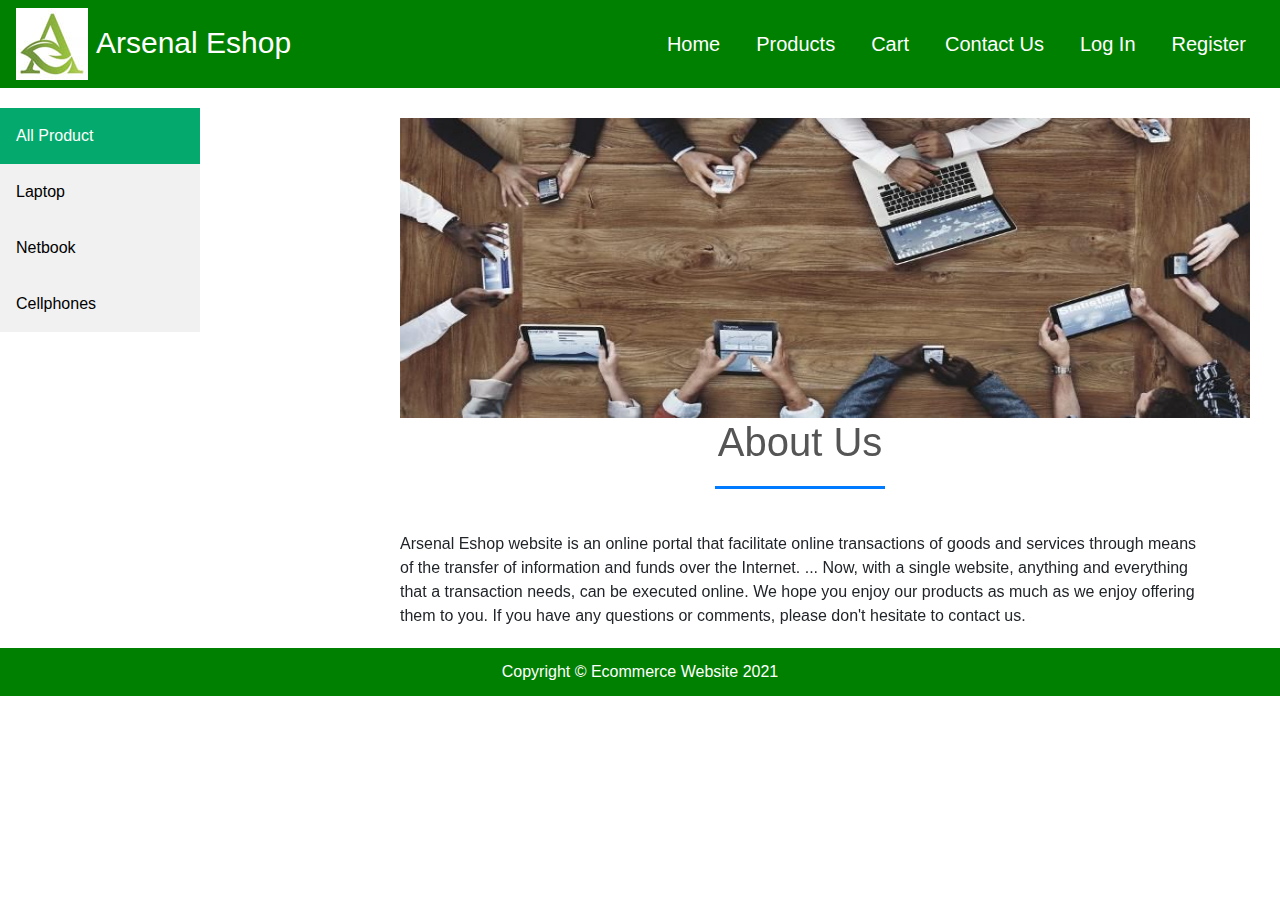
<file: index.html>
<!DOCTYPE html>
<html>
<head>
<title>Arsenal</title>
<meta charset="utf-8" />
<meta name="viewpoint" content="width=device-width,initial-scal=1.0">
<meta http-equip="X-UA-compatible" content="ie=edge">
<link rel="stylesheet" href="style.css" media="screen" type="text/css" />
<link rel="stylesheet" href="https://stackpath.bootstrapcdn.com/bootstrap/4.4.1/css/bootstrap.min.css">
<link rel="stylesheet" href="https://stackpath.bootstrapcdn.com/font-awesome/4.7.0/css/font-awesome.min.css">
<script type="text/javascript" src="http://ajax.googleapis.com/ajax/libs/jquery/2.0.3/jquery.min.js"></script>
<script type="text/javascript" src="jquery.store.js"></script>
<script src="https://stackpath.bootstrapcdn.com/bootstrap/4.4.1/js/bootstrap.min.js"></script>
</head>

<body>

<section id="nav-bar">
		<nav class="navbar navbar-expand-lg navbar-light" style="background-color: green;">
  		
  		<button class="navbar-toggler" type="button" data-toggle="collapse" data-target="#navbarNav" aria-controls="navbarNav" aria-expanded="false" aria-label="Toggle navigation">
    			<span class="navbar-toggler-icon"></span>
  		</button>
  		<div class="Store" >
             <div class="logo" ><img src="images/logo.jpg"></div>
  		<a style="color:white; font-size: 30px;" href="index.html">Arsenal Eshop</a>
           
		</div> 
  		<div class="collapse navbar-collapse" id="navbarNav">
  		
    		    		<ul class="navbar-nav ml-auto">
    		 <li class="nav-item">
        		<a style="color:white;" class="nav-link" href="index.html">Home</a>
      		</li>
    		 <li class="nav-item">
        		<a style="color:white;" class="nav-link" href="product.html">Products</a>
      		</li>
      		<li class="nav-item">
        		<a style="color:white;" class="nav-link" href="cart.html">Cart</a>
			
      		</li>
      		      		<li class="nav-item">
        		<a style="color:white;" class="nav-link" href="contact.html">Contact Us</a>
      		</li>
      		
        		
      		
      		<li class="nav-item">
        		<a style="color:white;" class="nav-link" href="Login.html">Log In</a>
      		</li>
               <li class="nav-item">
        		<a style="color:white;" class="nav-link" href="Register.html">Register</a>
      		</li>  		
      		
    		</ul>
  		</div>
		</nav>
    <div class="inner">
        <img src="images/Aboutus.jfif">
    </div>
    <div class="about">
        <h1>About Us</h1>
        <div class="about-content">
      Arsenal Eshop website is an online portal that facilitate online transactions of goods and services through means of the transfer of information and funds over the Internet. ... Now, with a single website, anything and everything that a transaction needs, can be executed online.

We hope you enjoy our products as much as we enjoy offering them to you. If you have any questions or comments, please don't hesitate to contact us.


        </div>
    </div>
    
<div class="sidebar">
  <a class="active" href="product.html">All Product</a>
  <a href="productlaptop.html">Laptop</a>
  <a href="productnetbook.html">Netbook</a>
  <a href="productphone.html">Cellphones</a>
</div> 
    
    
</section>
    
  
  <footer id="site-info">
    Copyright &copy; Ecommerce Website 2021
  </footer>



	


</body>
</html>
</file>
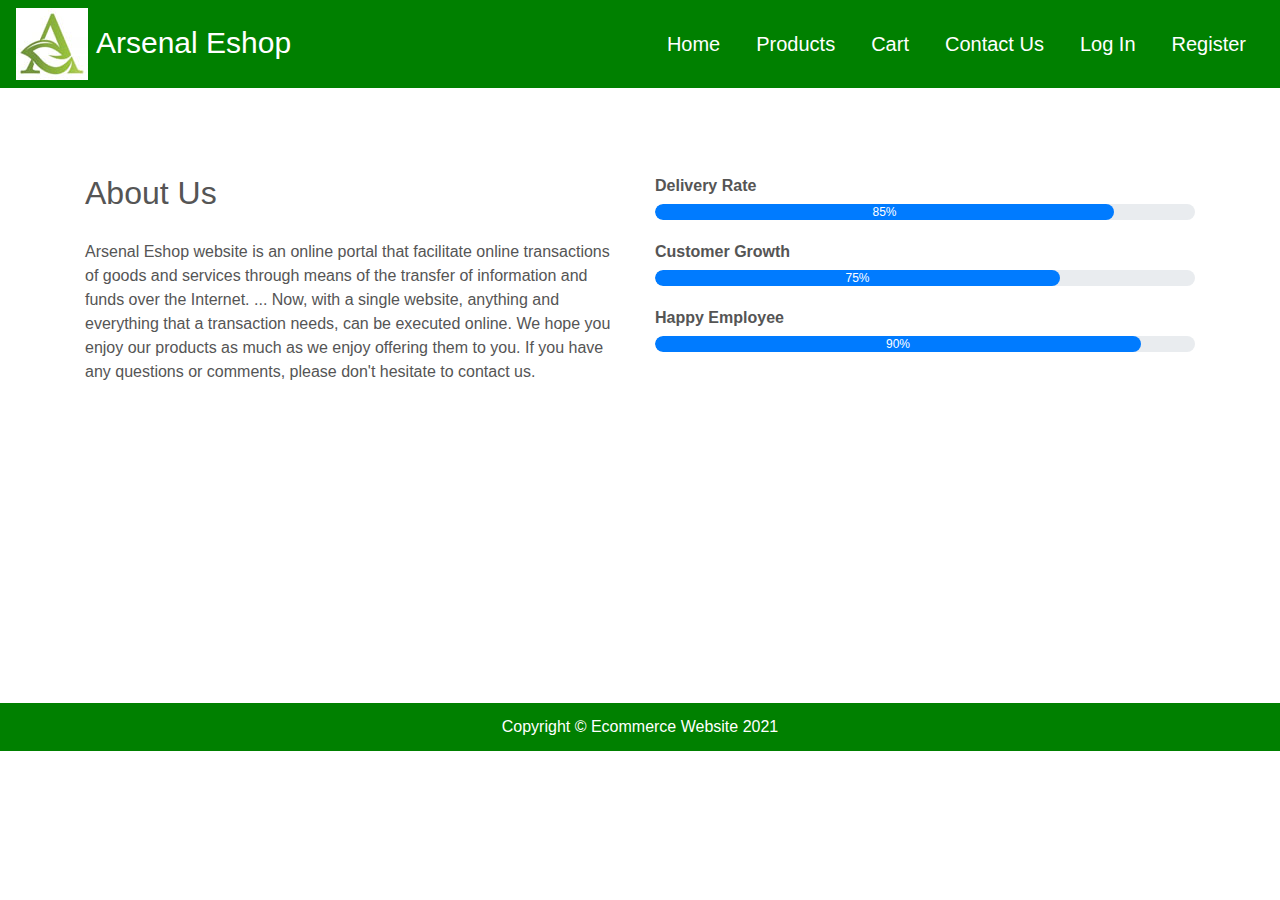
<file: aboutus.html>
<!DOCTYPE html>
<html>
<head>
<title>About Us</title>
<meta charset="utf-8" />
<meta name="viewpoint" content="width=device-width,initial-scal=1.0">
<meta http-equip="X-UA-compatible" content="ie=edge">
<link rel="stylesheet" href="style.css" media="screen" type="text/css" />
<link rel="stylesheet" href="https://stackpath.bootstrapcdn.com/bootstrap/4.4.1/css/bootstrap.min.css">
<link rel="stylesheet" href="https://stackpath.bootstrapcdn.com/font-awesome/4.7.0/css/font-awesome.min.css">
<script type="text/javascript" src="http://ajax.googleapis.com/ajax/libs/jquery/2.0.3/jquery.min.js"></script>
<script type="text/javascript" src="jquery.store.js"></script>
<script src="https://stackpath.bootstrapcdn.com/bootstrap/4.4.1/js/bootstrap.min.js"></script>
</head>

<section id="nav-bar">
		<nav class="navbar navbar-expand-lg navbar-light" style="background-color: green;">
  		
  		<button class="navbar-toggler" type="button" data-toggle="collapse" data-target="#navbarNav" aria-controls="navbarNav" aria-expanded="false" aria-label="Toggle navigation">
    			<span class="navbar-toggler-icon"></span>
  		</button>
  		<div class="Store" >
             <div class="logo" ><img src="images/logo.jpg"></div>
  		<a style="color:white; font-size: 30px;" href="index.html">Arsenal Eshop</a>
           
		</div>
  		<div class="collapse navbar-collapse" id="navbarNav">
  		
    		    		<ul class="navbar-nav ml-auto">
    		 <li class="nav-item">
        		<a style="color:white;" class="nav-link" href="index.html">Home</a>
      		</li>
    		 <li class="nav-item">
        		<a style="color:white;" class="nav-link" href="product.html">Products</a>
      		</li>
      		<li class="nav-item">
        		<a style="color:white;" class="nav-link" href="cart.html">Cart</a>
			
      		</li>
      		      		<li class="nav-item">
        		<a style="color:white;" class="nav-link" href="contact.html">Contact Us</a>
      		</li>
      		
      		

      		<li class="nav-item">
        		<a style="color:white;" class="nav-link" href="Login.html">Log In</a>
      		</li>
      		
           <li class="nav-item">
        		<a style="color:white;" class="nav-link" href="Register.html">Register</a>
      		</li>
      		
      		
    		</ul>
  		</div>
		</nav>
</section>

<section id="about">
  <div class="container">
    <div class="row">
      <div class="col-md-6">
      <h2>About Us</h2>
        <div class="about-content">
      Arsenal Eshop website is an online portal that facilitate online transactions of goods and services through means of the transfer of information and funds over the Internet. ... Now, with a single website, anything and everything that a transaction needs, can be executed online.

We hope you enjoy our products as much as we enjoy offering them to you. If you have any questions or comments, please don't hesitate to contact us.


        </div>
      
      </div>
      <div class="col-md-6 skills-bar">
      <p>Delivery Rate</p>
      <div class="progress">
      <div class="progress-bar" style="width:85%;">85%</div>
      </div>
      
      <p>Customer Growth</p>
      <div class="progress">
      <div class="progress-bar" style="width:75%;">75%</div>
      </div>
      
      <p>Happy Employee</p>
      <div class="progress">
      <div class="progress-bar" style="width:90%;">90%</div>
      </div>
      
      </div>
    </div>
    
  </div>  
    
    </section>
      <footer id="site-info12">
    Copyright &copy; Ecommerce Website 2021
  </footer>
</file>
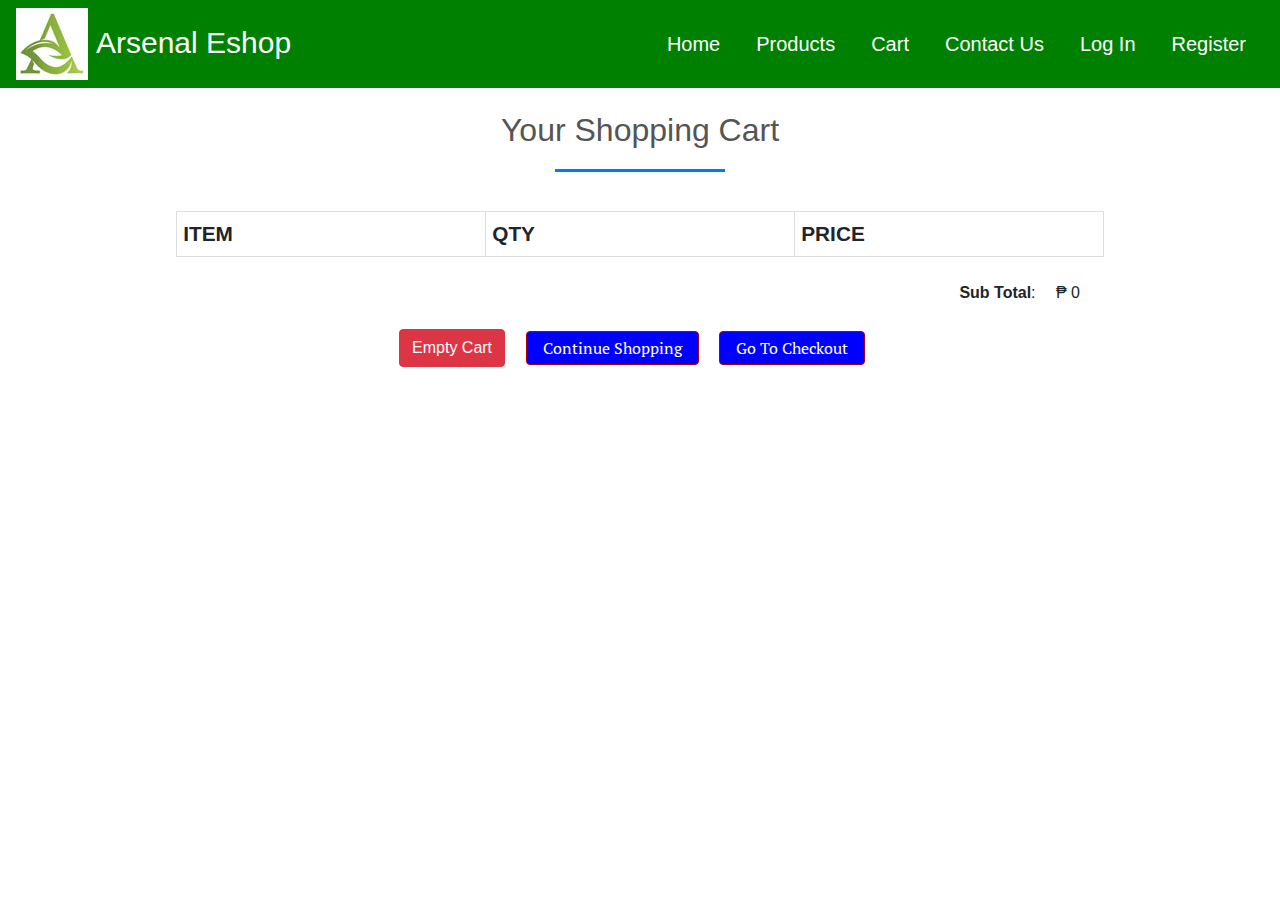
<file: cart.html>
<!DOCTYPE html>
<html>
<head>
<title>Cart</title>
<meta charset="utf-8" />
<meta name="viewpoint" content="width=device-width,initial-scal=1.0">
<meta http-equip="X-UA-compatible" content="ie=edge">
<link rel="stylesheet" href="style.css" media="screen" type="text/css" />
<link rel="stylesheet" href="https://stackpath.bootstrapcdn.com/bootstrap/4.4.1/css/bootstrap.min.css">
<link rel="stylesheet" href="https://stackpath.bootstrapcdn.com/font-awesome/4.7.0/css/font-awesome.min.css">
<script type="text/javascript" src="http://ajax.googleapis.com/ajax/libs/jquery/2.0.3/jquery.min.js"></script>
<script type="text/javascript" src="jquery.store.js"></script>
<script src="https://stackpath.bootstrapcdn.com/bootstrap/4.4.1/js/bootstrap.min.js"></script>
</head>

<section id="nav-bar">
		<nav class="navbar navbar-expand-lg navbar-light" style="background-color: green;">
  		
  		<button class="navbar-toggler" type="button" data-toggle="collapse" data-target="#navbarNav" aria-controls="navbarNav" aria-expanded="false" aria-label="Toggle navigation">
    			<span class="navbar-toggler-icon"></span>
  		</button>
  		<div class="Store" >
             <div class="logo" ><img src="images/logo.jpg"></div>
  		<a style="color:white; font-size: 30px;" href="index.html">Arsenal Eshop</a>
           
		</div> 
  		<div class="collapse navbar-collapse" id="navbarNav">
  		
    		<ul class="navbar-nav ml-auto">
    		 <li class="nav-item">
        		<a style="color:white;" class="nav-link" href="index.html">Home</a>
      		</li>
    		 <li class="nav-item">
        		<a style="color:white;" class="nav-link" href="product.html">Products</a>
      		</li>
      		<li class="nav-item">
        		<a style="color:white;" class="nav-link" href="cart.html">Cart</a>
			
      		</li>
      		      		<li class="nav-item">
        		<a style="color:white;" class="nav-link" href="contact.html">Contact Us</a>
      		</li>
      		

      		<li class="nav-item">
        		<a style="color:white;" class="nav-link" href="Login.html">Log In</a>
      		</li>
      		
           <li class="nav-item">
        		<a style="color:white;" class="nav-link" href="Register.html">Register</a>
      		</li>
      		
    		</ul>
  		</div>
		</nav>
</section>
<body>

<div id="site">
	
	<div id="content">
		<h1>Your Shopping Cart</h1>
		<form id="shopping-cart" action="cart.html" method="post">
			<table class="shopping-cart">
			  <thead>
				<tr>
					<th scope="col">Item</th>
					<th scope="col">Qty</th>
					<th scope="col" colspan="2">Price</th>
				</tr>
			  </thead>
			  <tbody>
			  
			  </tbody>
			</table>
			<p id="sub-total">
				<strong>Sub Total</strong>: <span id="stotal"></span>
			</p>
			<ul id="shopping-cart-actions">

				<li>
					<input type="submit" name="delete" id="empty-cart" class="btn btn-danger" value="Empty Cart" />
				</li>
				<li>
					<a href="product.html" class="btn btn-success">Continue Shopping</a>
				</li>
				<li>
					<a href="checkout.html" class="btn btn-success">Go To Checkout</a>
				</li>
			</ul>
		</form>
	</div>
	
	

</div>


</body>
</html>
</file>
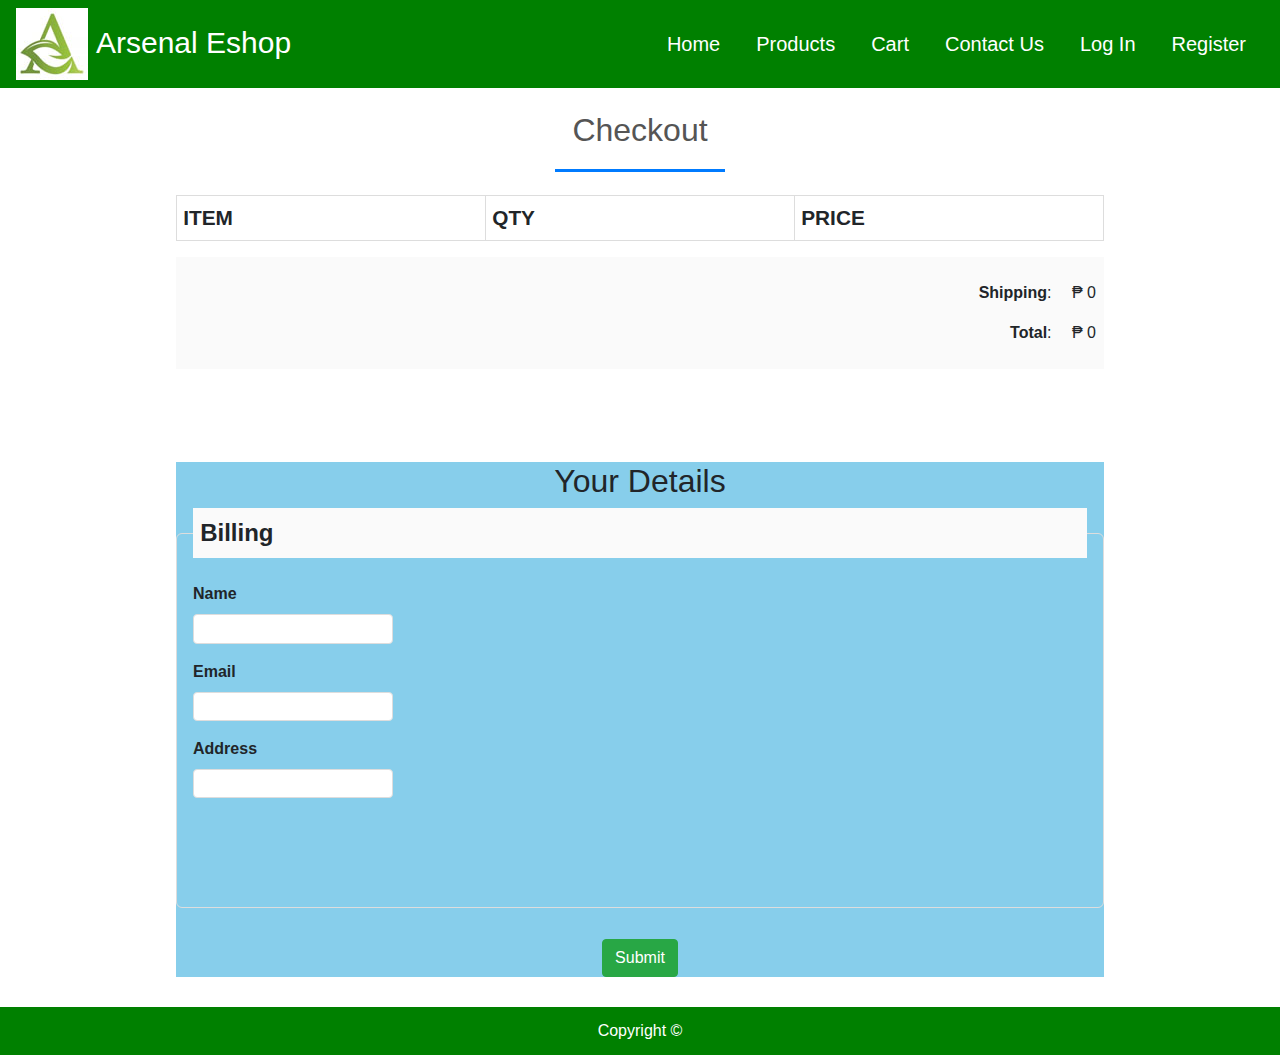
<file: checkout.html>
<!DOCTYPE html>
<html>
<head>
<title>Checkout</title>
<meta charset="utf-8" />
<meta name="viewpoint" content="width=device-width,initial-scal=1.0">
<meta http-equip="X-UA-compatible" content="ie=edge">
<link rel="stylesheet" href="style.css" media="screen" type="text/css" />
<link rel="stylesheet" href="https://stackpath.bootstrapcdn.com/bootstrap/4.4.1/css/bootstrap.min.css">
<link rel="stylesheet" href="https://stackpath.bootstrapcdn.com/font-awesome/4.7.0/css/font-awesome.min.css">
<script type="text/javascript" src="http://ajax.googleapis.com/ajax/libs/jquery/2.0.3/jquery.min.js"></script>
<script type="text/javascript" src="jquery.store.js"></script>
<script src="https://stackpath.bootstrapcdn.com/bootstrap/4.4.1/js/bootstrap.min.js"></script>
</head>

<section id="nav-bar">
		<nav class="navbar navbar-expand-lg navbar-light" style="background-color: green;">
  		
  		<button class="navbar-toggler" type="button" data-toggle="collapse" data-target="#navbarNav" aria-controls="navbarNav" aria-expanded="false" aria-label="Toggle navigation">
    			<span class="navbar-toggler-icon"></span>
  		</button>
  		<div class="Store" >
             <div class="logo" ><img src="images/logo.jpg"></div>
  		<a style="color:white; font-size: 30px;" href="index.html">Arsenal Eshop</a>
           
		</div>
  		<div class="collapse navbar-collapse" id="navbarNav">
  		
    		    		<ul class="navbar-nav ml-auto">
    		 <li class="nav-item">
        		<a style="color:white;" class="nav-link" href="index.html">Home</a>
      		</li>
    		 <li class="nav-item">
        		<a style="color:white;" class="nav-link" href="product.html">Products</a>
      		</li>
      		<li class="nav-item">
        		<a style="color:white;" class="nav-link" href="cart.html">Cart</a>
			
      		</li>
      		      		<li class="nav-item">
        		<a style="color:white;" class="nav-link" href="contact.html">Contact Us</a>
      		</li>
      		
      		

      		<li class="nav-item">
        		<a style="color:white;" class="nav-link" href="Login.html">Log In</a>
      		</li>
      		
           <li class="nav-item">
        		<a style="color:white;" class="nav-link" href="Register.html">Register</a>
      		</li>

      		
    		</ul>
  		</div>
		</nav>
</section>
<body id="checkout-page">

<div id="site">
	
	<div id="content">
		<h1>Checkout</h1>
			<table id="checkout-cart" class="shopping-cart">
			  <thead>
				<tr>
					<th scope="col">Item</th>
					<th scope="col">Qty</th>
					<th scope="col">Price</th>
				</tr>
			  </thead>
			  <tbody>
			  
			  </tbody>
			</table>
		 <div id="pricing">
			
			<p id="shipping">
				<strong>Shipping</strong>: <span id="sshipping"></span>
			</p>
			
			<p id="sub-total">
				<strong>Total</strong>: <span id="stotal"></span>
			</p>
		 </div>
		 
		 <form action="order.html" method="post" id="checkout-order-form" style="background-color: skyblue">
		 	<h2>Your Details</h2>
		 	
		 	<fieldset id="fieldset-billing">
		 		<legend>Billing</legend>
		 		<div>
		 			<label for="name">Name</label>
		 			<input type="text" name="name" id="name" data-type="string" data-message="This field cannot be empty" />
		 		</div>
		 		<div>
		 			<label for="email">Email</label>
		 			<input type="text" name="address" id="email" data-type="expression" data-message="Not a valid email address" />
		 		</div>

                <div>
		 			<label for="address">Address</label>
		 			<input type="text" name="name" id="name" data-type="string" data-message="This field cannot be empty" />
		 		</div>


		 	</fieldset>
		 	
		 	<center><p><input type="submit" id="submit-order" value="Submit" class="btn btn-success" /></p></center>
		 
		 </form>
	</div>
	
	

</div>

<footer id="site-info33">
		Copyright &copy;
	</footer>

</body>
</html>
</file>
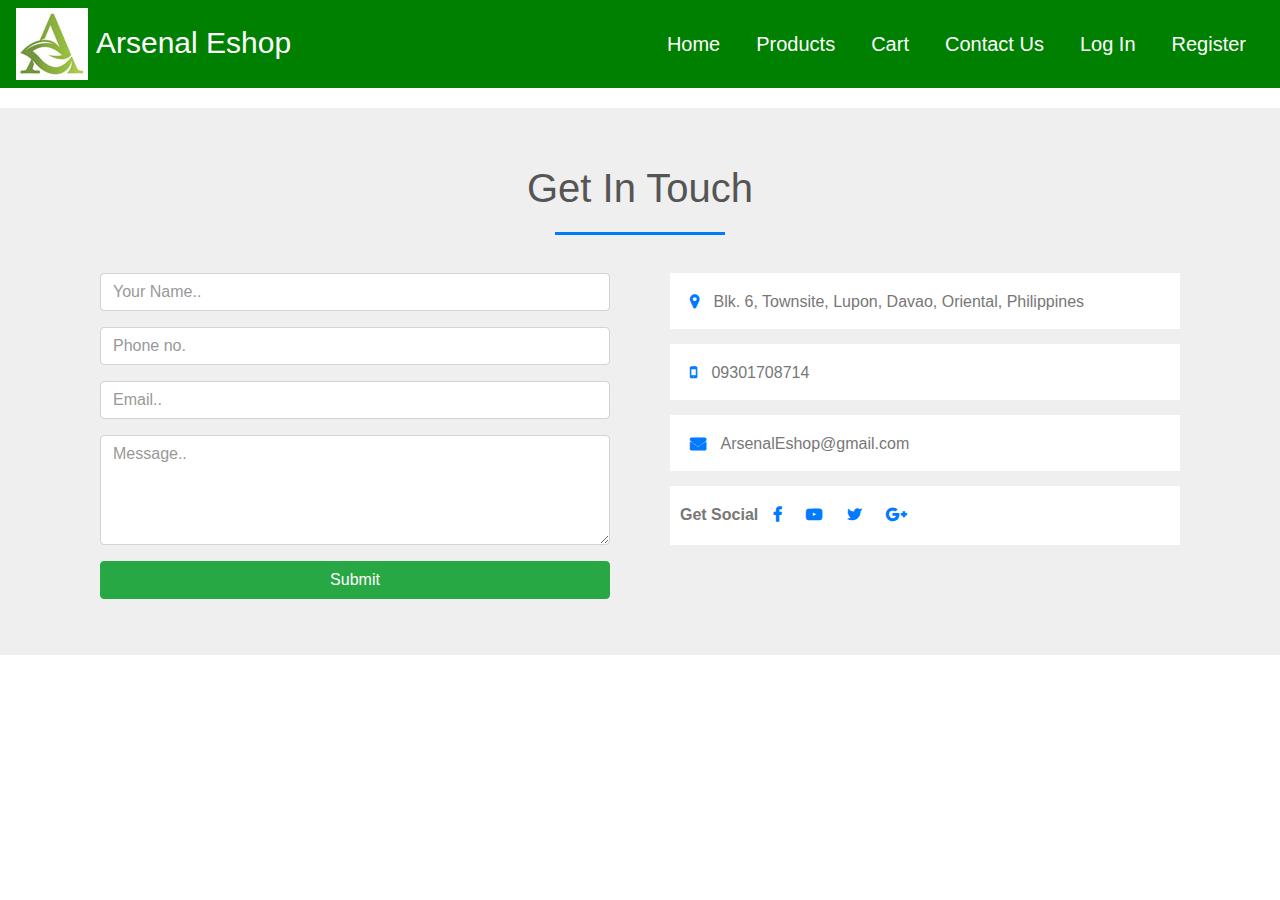
<file: contact.html>
<!DOCTYPE html>
<html>
<head>
<title>Contact </title>
<meta charset="utf-8" />
<meta name="viewpoint" content="width=device-width,initial-scal=1.0">
<meta http-equip="X-UA-compatible" content="ie=edge">
<link rel="stylesheet" href="style.css" media="screen" type="text/css" />
<link rel="stylesheet" href="https://stackpath.bootstrapcdn.com/bootstrap/4.4.1/css/bootstrap.min.css">
<link rel="stylesheet" href="https://stackpath.bootstrapcdn.com/font-awesome/4.7.0/css/font-awesome.min.css">
<script type="text/javascript" src="http://ajax.googleapis.com/ajax/libs/jquery/2.0.3/jquery.min.js"></script>
<script type="text/javascript" src="jquery.store.js"></script>
<script src="https://stackpath.bootstrapcdn.com/bootstrap/4.4.1/js/bootstrap.min.js"></script>
</head>

<section id="nav-bar">
		<nav class="navbar navbar-expand-lg navbar-light" style="background-color: green;">
  		
  		<button class="navbar-toggler" type="button" data-toggle="collapse" data-target="#navbarNav" aria-controls="navbarNav" aria-expanded="false" aria-label="Toggle navigation">
    			<span class="navbar-toggler-icon"></span>
  		</button>
  		<div class="Store" >
             <div class="logo" ><img src="images/logo.jpg"></div>
  		<a style="color:white; font-size: 30px;" href="index.html">Arsenal Eshop</a>
           
		</div>
  		<div class="collapse navbar-collapse" id="navbarNav">
  		
    		    		<ul class="navbar-nav ml-auto">
    		 <li class="nav-item">
        		<a style="color:white;" class="nav-link" href="index.html">Home</a>
      		</li>
    		 <li class="nav-item">
        		<a style="color:white;" class="nav-link" href="product.html">Products</a>
      		</li>
      		<li class="nav-item">
        		<a style="color:white;" class="nav-link" href="cart.html">Cart</a>
			
      		</li>
      		      		<li class="nav-item">
        		<a style="color:white;" class="nav-link" href="contact.html">Contact Us</a>
      		</li>
      		
      		

      		<li class="nav-item">
        		<a style="color:white;" class="nav-link" href="Login.html">Log In</a>
      		</li>
      		
           <li class="nav-item">
        		<a style="color:white;" class="nav-link" href="Register.html">Register</a>
      		</li>
      		

      		
    		</ul>
  		</div>
		</nav>
</section>

<section id="contact">  
  
  <div class="container">
    <h1>Get In Touch</h1>
    <div class="row">
      <div class="col-md-6">
        <form class="contact-form">
        <div class="form-group">
        <input type="name" class="form-control" placeholder="Your Name..">
        </div>
        <div class="form-group">
        <input type="phone" class="form-control" placeholder="Phone no.">
        </div>
        <div class="form-group">
        <input type="email" class="form-control" placeholder="Email..">
        </div>
        <div class="form-group">
        <textarea class="form-control" rows="4" placeholder="Message.."></textarea>
        </div>
      
        <button type="submit" class="btn btn-success pull-right">Submit</button>
        </form>
      </div>
      <div class="col-md-6 contact-info">
        <div class="follow"><b><i class="fa fa-map-marker"></i>  </b>Blk. 6, Townsite, Lupon, Davao, Oriental, Philippines</div>
        <div class="follow"><b><i class="fa fa-mobile"></i>  </b>09301708714</div>
        <div class="follow"><b><i class="fa fa-envelope"></i>  </b>ArsenalEshop@gmail.com</div>
        
        
        <div class="follow"><label><b>Get Social </b></label>
        <a href="https://www.facebook.com/"><i class="fa fa-facebook"></i></a>
        <a href="https://www.youtube.com/"><i class="fa fa-youtube-play"></i></a>
        <a href="https://twitter.com/login"><i class="fa fa-twitter"></i></a>
        <a href="https://myaccount.google.com/"><i class="fa fa-google-plus"></i></a>
        
        </div>
      </div>
      
    </div>

  </div>

</section>
      <footer id="site-info">
    Copyright &copy; Ecommerce Website 2021
  </footer>
</file>
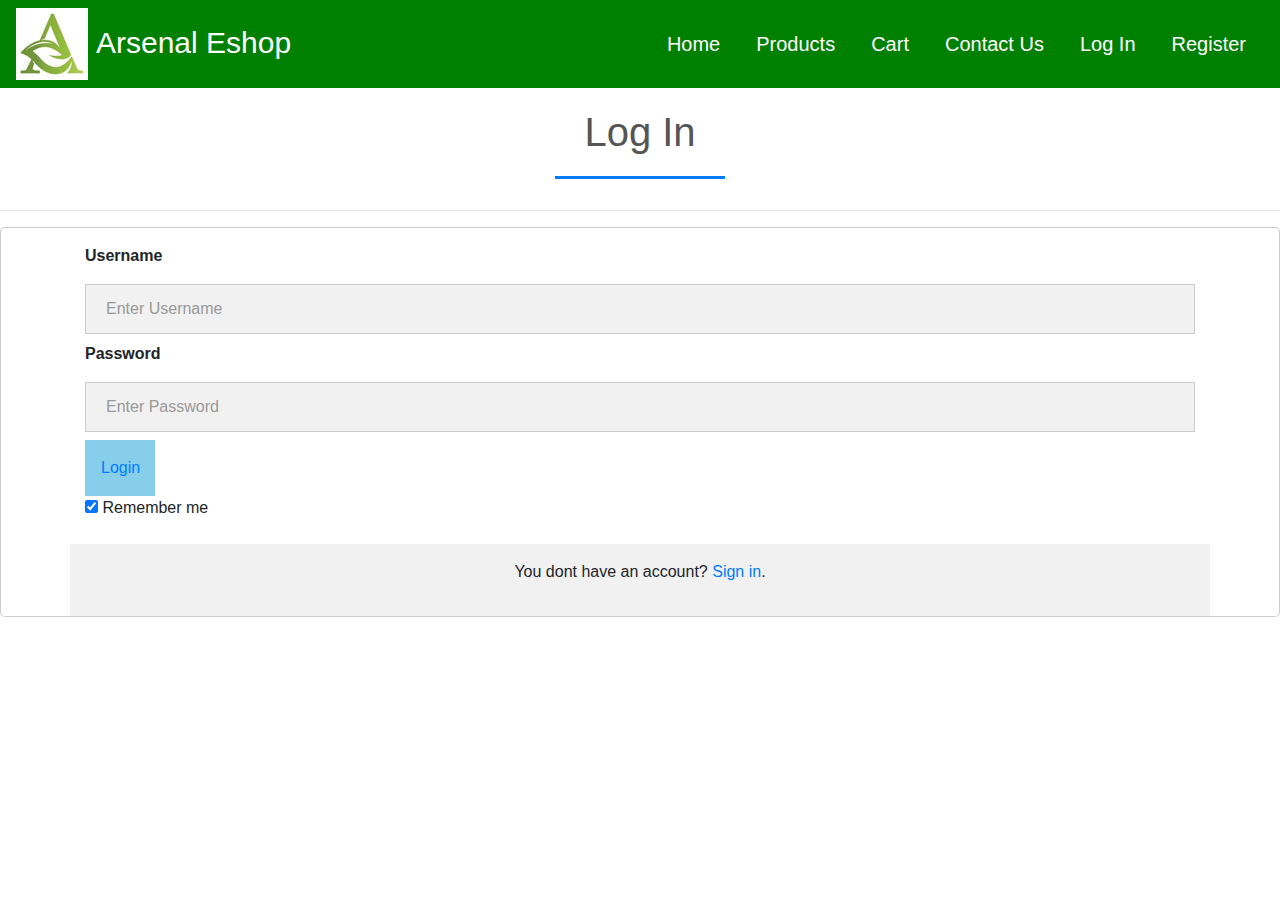
<file: Login.html>
<!DOCTYPE html>
<html>
<head>
<title>Services</title>
<meta charset="utf-8" />
<meta name="viewpoint" content="width=device-width,initial-scal=1.0">
<meta http-equip="X-UA-compatible" content="ie=edge">
<link rel="stylesheet" href="style.css" media="screen" type="text/css" />
<link rel="stylesheet" href="https://stackpath.bootstrapcdn.com/bootstrap/4.4.1/css/bootstrap.min.css">
<link rel="stylesheet" href="https://stackpath.bootstrapcdn.com/font-awesome/4.7.0/css/font-awesome.min.css">
<script type="text/javascript" src="http://ajax.googleapis.com/ajax/libs/jquery/2.0.3/jquery.min.js"></script>
<script type="text/javascript" src="jquery.store.js"></script>
<script src="https://stackpath.bootstrapcdn.com/bootstrap/4.4.1/js/bootstrap.min.js"></script>
</head>

<section id="nav-bar">
		<nav class="navbar navbar-expand-lg navbar-light" style="background-color: green;">
  		
  		<button class="navbar-toggler" type="button" data-toggle="collapse" data-target="#navbarNav" aria-controls="navbarNav" aria-expanded="false" aria-label="Toggle navigation">
    			<span class="navbar-toggler-icon"></span>
  		</button>
  		<div class="Store" >
             <div class="logo" ><img src="images/logo.jpg"></div>
  		<a style="color:white; font-size: 30px;" href="index.html">Arsenal Eshop</a>
           
		</div>
  		<div class="collapse navbar-collapse" id="navbarNav">
  		
    		    		<ul class="navbar-nav ml-auto">
    		 <li class="nav-item">
        		<a style="color:white;" class="nav-link" href="index.html">Home</a>
      		</li>
    		 <li class="nav-item">
        		<a style="color:white;" class="nav-link" href="product.html">Products</a>
      		</li>
      		<li class="nav-item">
        		<a style="color:white;" class="nav-link" href="cart.html">Cart</a>
			
      		</li>
      		      		<li class="nav-item">
        		<a style="color:white;" class="nav-link" href="contact.html">Contact Us</a>
      		</li>
      		

      		<li class="nav-item">
        		<a style="color:white;" class="nav-link" href="Login.html">Log In</a>
      		</li>
      		
           <li class="nav-item">
        		<a style="color:white;" class="nav-link" href="Register.html">Register</a>
      		</li>
      		
      		
    		</ul>
  		</div>
		</nav>
    
</section>
<h1>Log In</h1>
    <hr>
  <!-- Modal Content -->
  <form class="modal-content animate" action="/action_page.php">
    <div class="container">
      <label for="uname"><b>Username</b></label>
      <input type="text" placeholder="Enter Username" name="uname" required>

      <label for="psw"><b>Password</b></label>
      <input type="password" placeholder="Enter Password" name="psw" required>
<div class="container1" style="background-color: skyblue">
        <a href="index.html" type="submit" class="loginbtn">Login</a>
    </div>
      <label>
        <input type="checkbox" checked="checked" name="remember"> Remember me
      </label>
    </div>

 <div class="container signin">
    <p>You dont have an account? <a href="Register.html">Sign in</a>.</p>
      
  </div>
  </form>

          <footer id="site-info">
    Copyright &copy; Ecommerce Website 2021
  </footer>
</file>
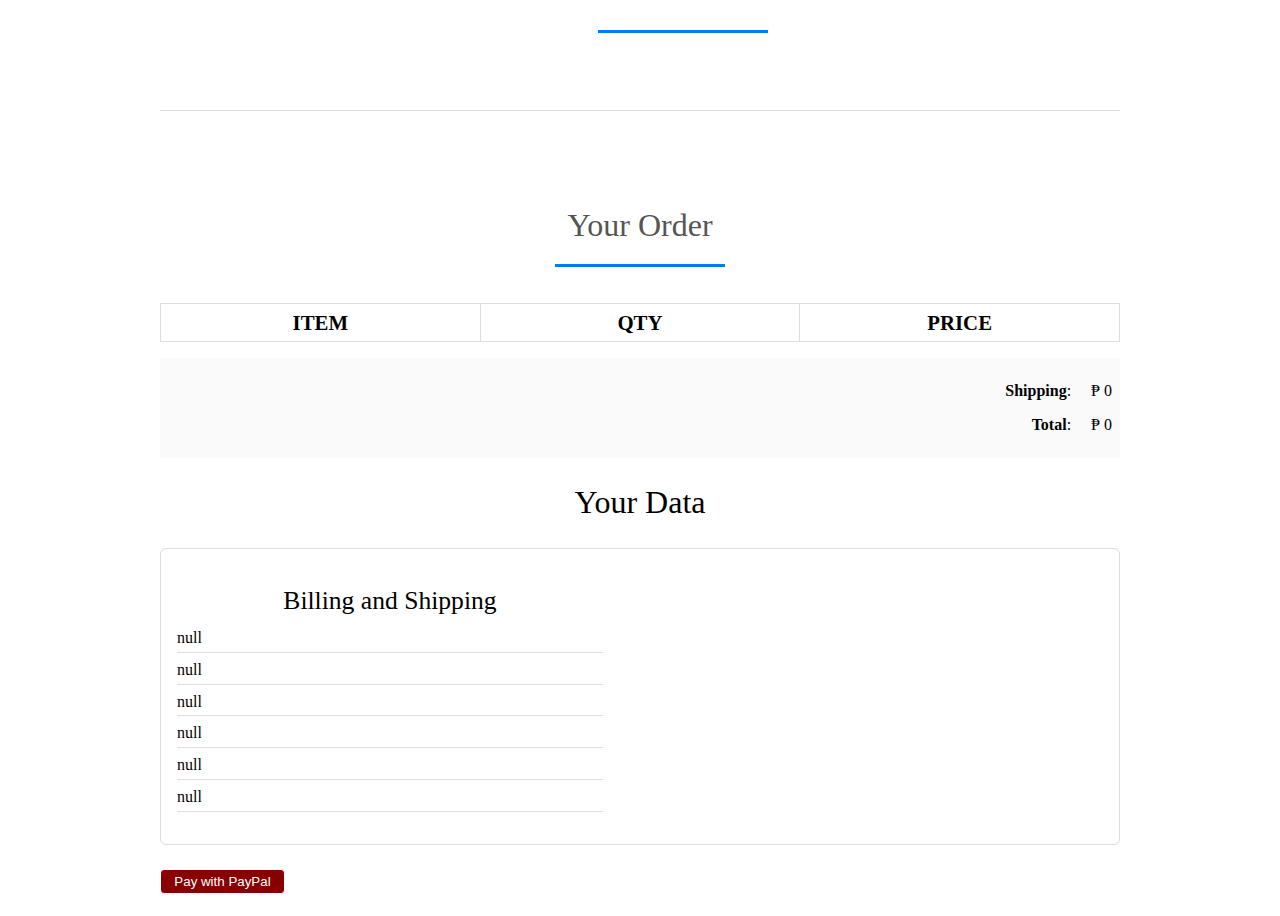
<file: order.html>
<!DOCTYPE html>
<html>
<head>
<title>Your Order</title>
<meta charset="utf-8" />
<link rel="stylesheet" href="style.css" media="screen" type="text/css" />
<script type="text/javascript" src="http://ajax.googleapis.com/ajax/libs/jquery/2.0.3/jquery.min.js"></script>
<script type="text/javascript" src="jquery.store.js"></script>
</head>

<body id="checkout-page">

<div id="site">
	<header id="masthead">
		<h1></h1>
	</header>
	<div id="content">
		<h1>Your Order</h1>
			<table id="checkout-cart" class="shopping-cart">
			  <thead>
				<tr>
					<th scope="col">Item</th>
					<th scope="col">Qty</th>
					<th scope="col">Price</th>
				</tr>
			  </thead>
			  <tbody>
			  
			  </tbody>
			</table>
		 <div id="pricing">
			
			<p id="shipping">
				<strong>Shipping</strong>: <span id="sshipping"></span>
			</p>
			
			<p id="sub-total">
				<strong>Total</strong>: <span id="stotal"></span>
			</p>
		 </div>
		 
		 <div id="user-details">
		 	<h2>Your Data</h2>
		 	<div id="user-details-content"></div>
		 </div>
		 
		 
		 
		 
<form id="paypal-form" action="" method="post">
	<input type="hidden" name="cmd" value="_cart" />
	<input type="hidden" name="upload" value="1" />
	<input type="hidden" name="business" value="" />
        
	<input type="hidden" name="currency_code" value="" />
	<input type="submit" id="paypal-btn" class="btn" value="Pay with PayPal" />
</form>
		 
		 
	</div>
	
	

</div>

      <footer id="site-info">
    Copyright &copy; Ecommerce Website 2021
  </footer>

</body>
</html>
</file>
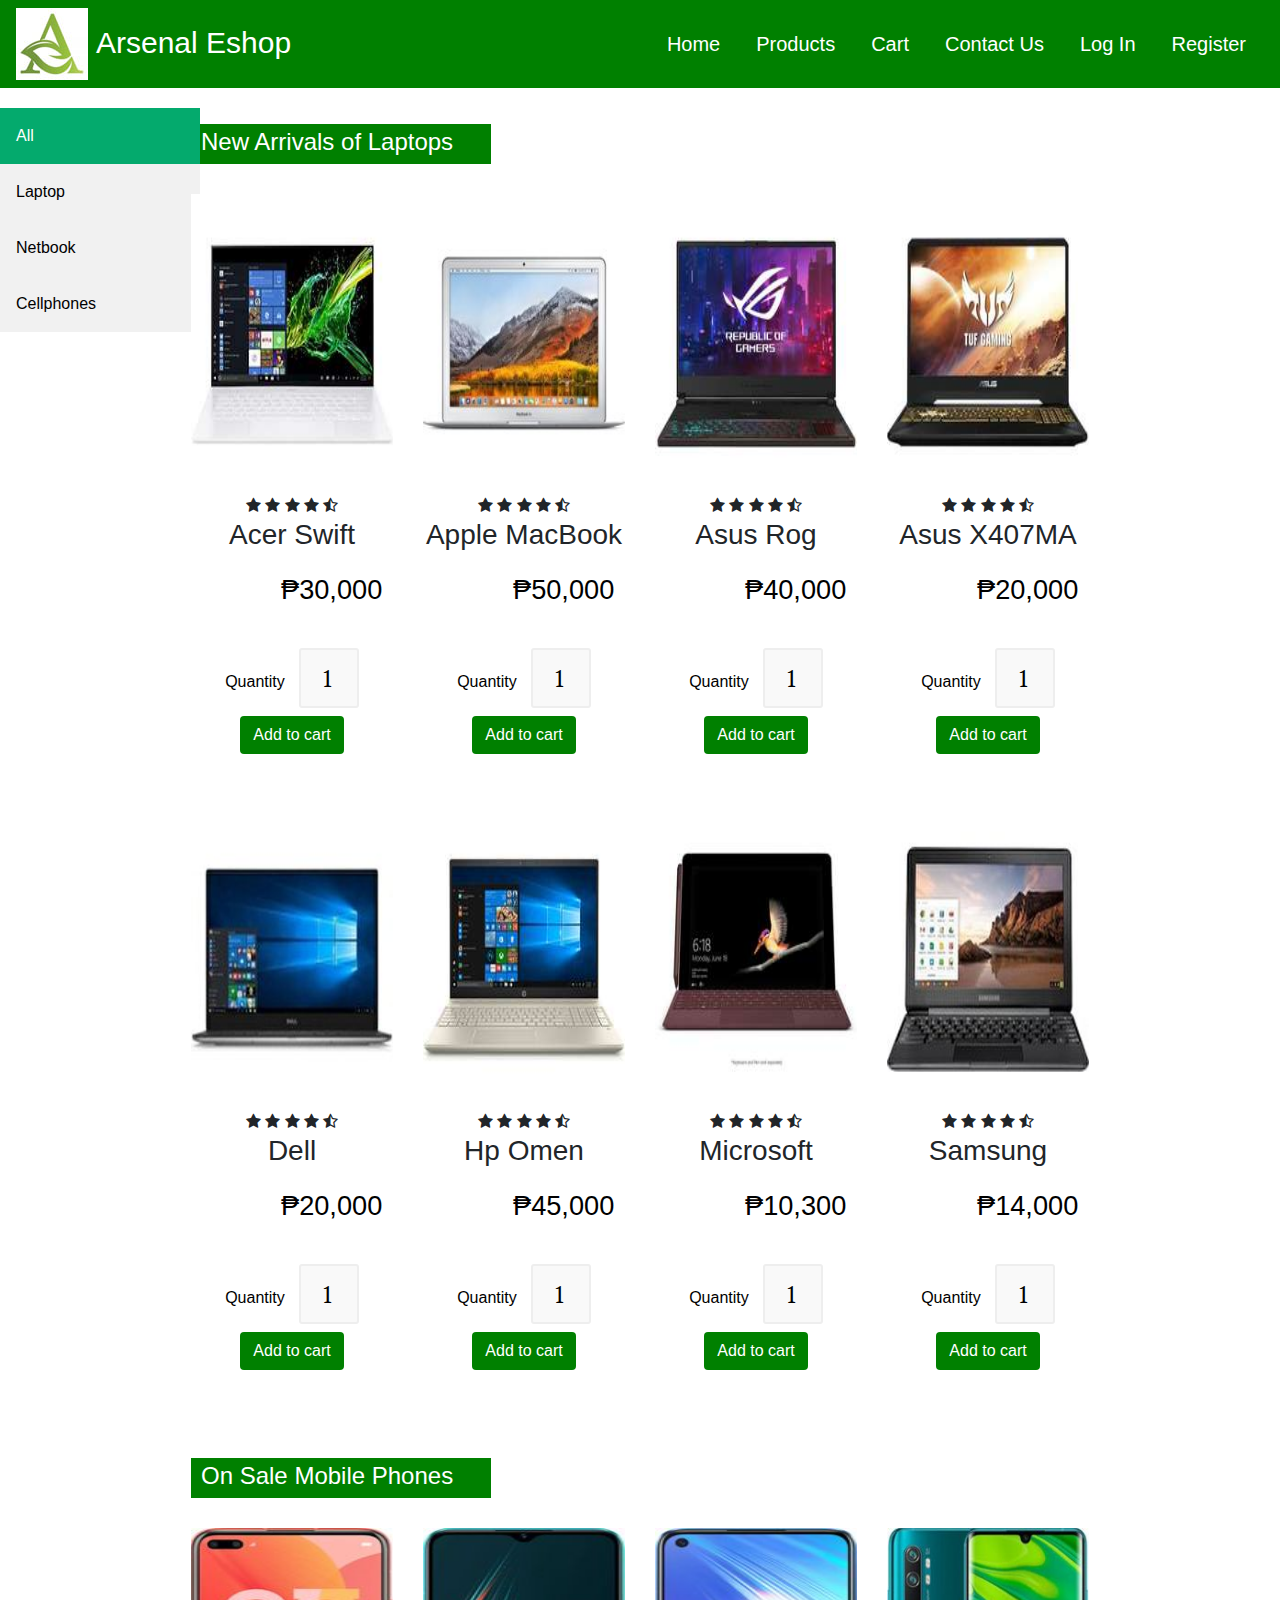
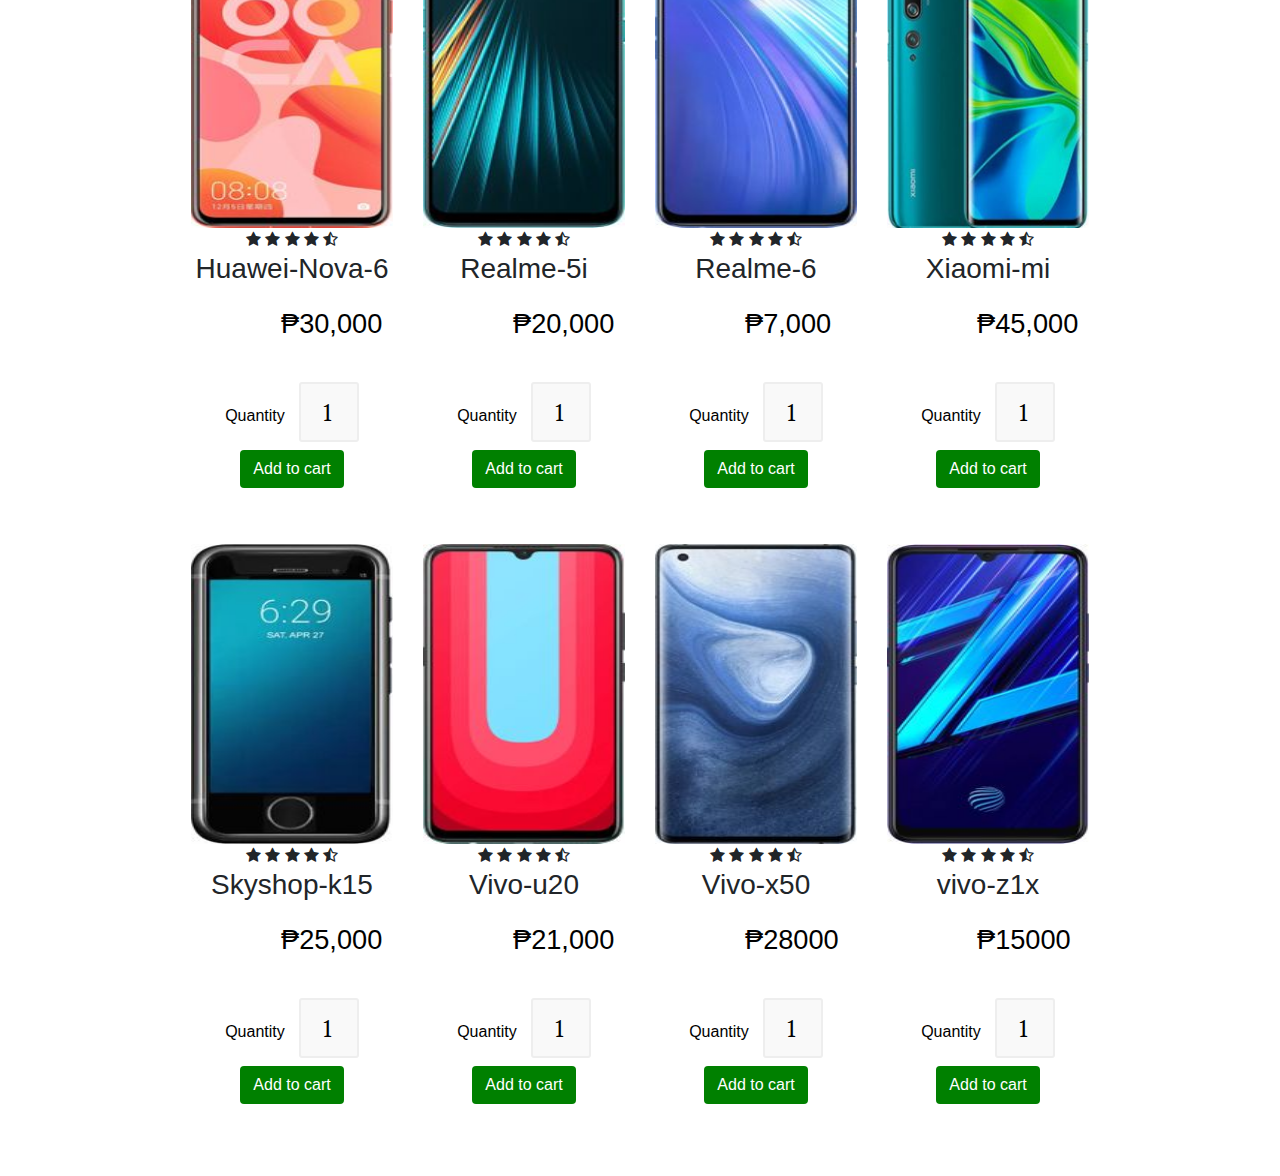
<file: product.html>
<!DOCTYPE html>
<html>
<head>
<title>Products</title>
<meta charset="utf-8" />
<meta name="viewpoint" content="width=device-width,initial-scal=1.0">
<meta http-equip="X-UA-compatible" content="ie=edge">
<link rel="stylesheet" href="style.css" media="screen" type="text/css" />
<link rel="stylesheet" href="https://stackpath.bootstrapcdn.com/bootstrap/4.4.1/css/bootstrap.min.css">
<link rel="stylesheet" href="https://stackpath.bootstrapcdn.com/font-awesome/4.7.0/css/font-awesome.min.css">
<script type="text/javascript" src="http://ajax.googleapis.com/ajax/libs/jquery/2.0.3/jquery.min.js"></script>
<script type="text/javascript" src="jquery.store.js"></script>
<script src="https://stackpath.bootstrapcdn.com/bootstrap/4.4.1/js/bootstrap.min.js"></script>
</head>

<section id="nav-bar">
		<nav class="navbar navbar-expand-lg navbar-light" style="background-color: green;">
  		
  		<button class="navbar-toggler" type="button" data-toggle="collapse" data-target="#navbarNav" aria-controls="navbarNav" aria-expanded="false" aria-label="Toggle navigation">
    			<span class="navbar-toggler-icon"></span>
  		</button>
  		<div class="Store" >
             <div class="logo" ><img src="images/logo.jpg"></div>
  		<a style="color:white; font-size: 30px;" href="index.html">Arsenal Eshop</a>
           
		</div>
  		<div class="collapse navbar-collapse" id="navbarNav">
  		
    		    		<ul class="navbar-nav ml-auto">
    		 <li class="nav-item">
        		<a style="color:white;" class="nav-link" href="index.html">Home</a>
      		</li>
    		 <li class="nav-item">
        		<a style="color:white;" class="nav-link" href="product.html">Products</a>
      		</li>
      		<li class="nav-item">
        		<a style="color:white;" class="nav-link" href="cart.html">Cart</a>
			
      		</li>
      		      		<li class="nav-item">
        		<a style="color:white;" class="nav-link" href="contact.html">Contact Us</a>
      		</li>
      		
      		

      		<li class="nav-item">
        		<a style="color:white;" class="nav-link" href="Login.html">Log In</a>
      		</li>
      		
           <li class="nav-item">
        		<a style="color:white;" class="nav-link" href="Register.html">Register</a>
      		</li>

      		
    		</ul>
  		</div>
		</nav>
</section>
<div class="sidebar">
  <a class="active" href="product.html">All</a>
  <a href="productlaptop.html">Laptop</a>
  <a href="productnetbook.html">Netbook</a>
  <a href="productphone.html">Cellphones</a>
</div>

<section class="new-arrivals">
<div id="site">
	<div class="container">
		<div class="title-box">
		<h2>New Arrivals of Laptops</h2>
		</div>
		<div class="row">
			<div class="col-md-3">
			<div class="product-top">
				<img src="images/acer swift.jpg">
				<div class="overlay-right">
					<button type="button" class="btn btn-secondary" title="Quick Shop">
					<i class="fa fa-eye"></i>
					</button>
					
					<button type="button" class="btn btn-secondary" title="Add to Wishlist">
					<i class="fa fa-heart-o"></i>
					</button>
					
					<button type="button" class="btn btn-secondary" title="Add to Cart">
					<i class="fa fa-shopping-cart"></i>
					</button>
				</div>
			</div>
			
			
			<div class="product-bottom text-center">
			<i class="fa fa-star"></i>
			<i class="fa fa-star"></i>
			<i class="fa fa-star"></i>
			<i class="fa fa-star"></i>
			<i class="fa fa-star-half-o"></i>
			<h3>Acer Swift</h3>
			<div class="product-description" data-name="Acer Swift" data-price="30000">
				
				<p class="product-price">&#8369;30,000</p>
				<form class="add-to-cart" action="cart.html" method="post">
							<div>
								<label for="qty-2">Quantity</label>
								<input type="text" name="qty-2" id="qty-2" class="qty" value="1" />
							</div>
							<p><input type="submit" value="Add to cart" class="btn" /></p>
						</form>
						
			</div>
			</div>
			</div>

			
			<div class="col-md-3">
			<div class="product-top">
				<img src="images/apple.jpg">
				<div class="overlay-right">
					<button type="button" class="btn btn-secondary" title="Quick Shop">
					<i class="fa fa-eye"></i>
					</button>
					
					<button type="button" class="btn btn-secondary" title="Add to Wishlist">
					<i class="fa fa-heart-o"></i>
					</button>
					
					<button type="button" class="btn btn-secondary" title="Add to Cart">
					<i class="fa fa-shopping-cart"></i>
					</button>
				</div>
			</div>
			
			
			<div class="product-bottom text-center">
			<i class="fa fa-star"></i>
			<i class="fa fa-star"></i>
			<i class="fa fa-star"></i>
			<i class="fa fa-star"></i>
			<i class="fa fa-star-half-o"></i>
			<h3>Apple MacBook</h3>
			<div class="product-description" data-name="Apple MacBook" data-price="50000">
				
				<p class="product-price">&#8369;50,000</p>
				<form class="add-to-cart" action="cart.html" method="post">
							<div>
								<label for="qty-2">Quantity</label>
								<input type="text" name="qty-2" id="qty-2" class="qty" value="1" />
							</div>
							<p><input type="submit" value="Add to cart" class="btn" /></p>
						</form>
						
			</div>
			</div>
			</div>



			<div class="col-md-3">
			<div class="product-top">
				<img src="images/asus rog.jpg">
				<div class="overlay-right">
					<button type="button" class="btn btn-secondary" title="Quick Shop">
					<i class="fa fa-eye"></i>
					</button>
					
					<button type="button" class="btn btn-secondary" title="Add to Wishlist">
					<i class="fa fa-heart-o"></i>
					</button>
					
					<button type="button" class="btn btn-secondary" title="Add to Cart">
					<i class="fa fa-shopping-cart"></i>
					</button>
				</div>
			</div>
			
			
			<div class="product-bottom text-center">
			<i class="fa fa-star"></i>
			<i class="fa fa-star"></i>
			<i class="fa fa-star"></i>
			<i class="fa fa-star"></i>
			<i class="fa fa-star-half-o"></i>
			<h3>Asus Rog</h3>
			<div class="product-description" data-name="Asus Rog" data-price="40000">
				
				<p class="product-price">&#8369;40,000</p>
				<form class="add-to-cart" action="cart.html" method="post">
							<div>
								<label for="qty-2">Quantity</label>
								<input type="text" name="qty-2" id="qty-2" class="qty" value="1" />
							</div>
							<p><input type="submit" value="Add to cart" class="btn" /></p>
						</form>
						
						
			</div>
			</div>
			</div>



			<div class="col-md-3">
			<div class="product-top">
				<img src="images/asus.jpg">
				<div class="overlay-right">
					<button type="button" class="btn btn-secondary" title="Quick Shop">
					<i class="fa fa-eye"></i>
					</button>
					
					<button type="button" class="btn btn-secondary" title="Add to Wishlist">
					<i class="fa fa-heart-o"></i>
					</button>
					
					<button type="button" class="btn btn-secondary" title="Add to Cart">
					<i class="fa fa-shopping-cart"></i>
					</button>
				</div>
			</div>
			
			
			<div class="product-bottom text-center">
			<i class="fa fa-star"></i>
			<i class="fa fa-star"></i>
			<i class="fa fa-star"></i>
			<i class="fa fa-star"></i>
			<i class="fa fa-star-half-o"></i>
			<h3>Asus X407MA</h3>
			<div class="product-description" data-name="Asus X407MA" data-price="20000">
				
				<p class="product-price">&#8369;20,000</p>
				<form class="add-to-cart" action="cart.html" method="post">
							<div>
								<label for="qty-2">Quantity</label>
								<input type="text" name="qty-2" id="qty-2" class="qty" value="1" />
							</div>
							<p><input type="submit" value="Add to cart" class="btn" /></p>
						</form>
						
			</div>
			</div>
			</div>			

		</div>



	<div class="row">
			<div class="col-md-3">
			<div class="product-top">
				<img src="images/dell.jpg">
				<div class="overlay-right">
					<button type="button" class="btn btn-secondary" title="Quick Shop">
					<i class="fa fa-eye"></i>
					</button>
					
					<button type="button" class="btn btn-secondary" title="Add to Wishlist">
					<i class="fa fa-heart-o"></i>
					</button>
					
					<button type="button" class="btn btn-secondary" title="Add to Cart">
					<i class="fa fa-shopping-cart"></i>
					</button>
				</div>
			</div>
			
			
			<div class="product-bottom text-center">
			<i class="fa fa-star"></i>
			<i class="fa fa-star"></i>
			<i class="fa fa-star"></i>
			<i class="fa fa-star"></i>
			<i class="fa fa-star-half-o"></i>
			<h3>Dell</h3>
			<div class="product-description" data-name="Dell" data-price="20000">
				
				<p class="product-price">&#8369;20,000</p>
				<form class="add-to-cart" action="cart.html" method="post">
							<div>
								<label for="qty-2">Quantity</label>
								<input type="text" name="qty-2" id="qty-2" class="qty" value="1" />
							</div>
							<p><input type="submit" value="Add to cart" class="btn" /></p>
						</form>
						
			</div>
			</div>
			</div>

			
			<div class="col-md-3">
			<div class="product-top">
				<img src="images/hp.jpg">
				<div class="overlay-right">
					<button type="button" class="btn btn-secondary" title="Quick Shop">
					<i class="fa fa-eye"></i>
					</button>
					
					<button type="button" class="btn btn-secondary" title="Add to Wishlist">
					<i class="fa fa-heart-o"></i>
					</button>
					
					<button type="button" class="btn btn-secondary" title="Add to Cart">
					<i class="fa fa-shopping-cart"></i>
					</button>
				</div>
			</div>
			
			
			<div class="product-bottom text-center">
			<i class="fa fa-star"></i>
			<i class="fa fa-star"></i>
			<i class="fa fa-star"></i>
			<i class="fa fa-star"></i>
			<i class="fa fa-star-half-o"></i>
			<h3>Hp Omen</h3>
			<div class="product-description" data-name="Couch" data-price="30">
				
				<p class="product-price">&#8369;45,000</p>
				<form class="add-to-cart" action="cart.html" method="post">
							<div>
								<label for="qty-2">Quantity</label>
								<input type="text" name="qty-2" id="qty-2" class="qty" value="1" />
							</div>
							<p><input type="submit" value="Add to cart" class="btn" /></p>
						</form>
						
			</div>
			</div>
			</div>



			<div class="col-md-3">
			<div class="product-top">
				<img src="images/microsoft.jpg">
				<div class="overlay-right">
					<button type="button" class="btn btn-secondary" title="Quick Shop">
					<i class="fa fa-eye"></i>
					</button>
					
					<button type="button" class="btn btn-secondary" title="Add to Wishlist">
					<i class="fa fa-heart-o"></i>
					</button>
					
					<button type="button" class="btn btn-secondary" title="Add to Cart">
					<i class="fa fa-shopping-cart"></i>
					</button>
				</div>
			</div>
			
			
			<div class="product-bottom text-center">
			<i class="fa fa-star"></i>
			<i class="fa fa-star"></i>
			<i class="fa fa-star"></i>
			<i class="fa fa-star"></i>
			<i class="fa fa-star-half-o"></i>
			<h3>Microsoft</h3>
			<div class="product-description" data-name="Table" data-price="16">
				
				<p class="product-price">&#8369;10,300</p>
				<form class="add-to-cart" action="cart.html" method="post">
							<div>
								<label for="qty-2">Quantity</label>
								<input type="text" name="qty-2" id="qty-2" class="qty" value="1" />
							</div>
							<p><input type="submit" value="Add to cart" class="btn" /></p>
						</form>
						
			</div>
			</div>
			</div>



			<div class="col-md-3">
			<div class="product-top">
				<img src="images/samsung.jpg">
				<div class="overlay-right">
					<button type="button" class="btn btn-secondary" title="Quick Shop">
					<i class="fa fa-eye"></i>
					</button>
					
					<button type="button" class="btn btn-secondary" title="Add to Wishlist">
					<i class="fa fa-heart-o"></i>
					</button>
					
					<button type="button" class="btn btn-secondary" title="Add to Cart">
					<i class="fa fa-shopping-cart"></i>
					</button>
				</div>
			</div>
			
			
			<div class="product-bottom text-center">
			<i class="fa fa-star"></i>
			<i class="fa fa-star"></i>
			<i class="fa fa-star"></i>
			<i class="fa fa-star"></i>
			<i class="fa fa-star-half-o"></i>
			<h3>Samsung</h3>
			<div class="product-description" data-name="Samsung" data-price="14000">
				
				<p class="product-price">&#8369;14,000</p>
				<form class="add-to-cart" action="cart.html" method="post">
							<div>
								<label for="qty-2">Quantity</label>
								<input type="text" name="qty-2" id="qty-2" class="qty" value="1" />
							</div>
							<p><input type="submit" value="Add to cart" class="btn" /></p>
						</form>
						
			</div>
			</div>
			</div>	
		</div>






	</div>
</div>
</section>


<section class="on-sale">
<div id="site">
	<div class="container">
		<div class="title-box">
		<h2>On Sale Mobile Phones</h2>
		</div>
		<div class="row">
			<div class="col-md-3">
			<div class="product-top">
				<img src="images/huawei-nova-6.jpg">
				<div class="overlay-right">
					<button type="button" class="btn btn-secondary" title="Quick Shop">
					<i class="fa fa-eye"></i>
					</button>
					
					<button type="button" class="btn btn-secondary" title="Add to Wishlist">
					<i class="fa fa-heart-o"></i>
					</button>
					
					<button type="button" class="btn btn-secondary" title="Add to Cart">
					<i class="fa fa-shopping-cart"></i>
					</button>
				</div>
			</div>
			
			
			<div class="product-bottom text-center">
			<i class="fa fa-star"></i>
			<i class="fa fa-star"></i>
			<i class="fa fa-star"></i>
			<i class="fa fa-star"></i>
			<i class="fa fa-star-half-o"></i>
			<h3>Huawei-Nova-6</h3>
			<div class="product-description" data-name="huawei-nova-6" data-price="30000">
				
				<p class="product-price">&#8369;30,000</p>
				<form class="add-to-cart" action="cart.html" method="post">
							<div>
								<label for="qty-2">Quantity</label>
								<input type="text" name="qty-2" id="qty-2" class="qty" value="1" />
							</div>
							<p><input type="submit" value="Add to cart" class="btn" /></p>
						</form>
						
			</div>
			</div>
			</div>

			
			<div class="col-md-3">
			<div class="product-top">
				<img src="images/realme-5i.jpg">
				<div class="overlay-right">
					<button type="button" class="btn btn-secondary" title="Quick Shop">
					<i class="fa fa-eye"></i>
					</button>
					
					<button type="button" class="btn btn-secondary" title="Add to Wishlist">
					<i class="fa fa-heart-o"></i>
					</button>
					
					<button type="button" class="btn btn-secondary" title="Add to Cart">
					<i class="fa fa-shopping-cart"></i>
					</button>
				</div>
			</div>
			
			
			<div class="product-bottom text-center">
			<i class="fa fa-star"></i>
			<i class="fa fa-star"></i>
			<i class="fa fa-star"></i>
			<i class="fa fa-star"></i>
			<i class="fa fa-star-half-o"></i>
			<h3>Realme-5i</h3>
			
			<div class="product-description" data-name="realme-5i" data-price="20000">
				
				<p class="product-price">&#8369;20,000</p>
				<form class="add-to-cart" action="cart.html" method="post">
							<div>
								<label for="qty-2">Quantity</label>
								<input type="text" name="qty-2" id="qty-2" class="qty" value="1" />
							</div>
							<p><input type="submit" value="Add to cart" class="btn" /></p>
						</form>
						
			</div>
			</div>
			</div>



			<div class="col-md-3">
			<div class="product-top">
				<img src="images/realme-6.jpg">
				<div class="overlay-right">
					<button type="button" class="btn btn-secondary" title="Quick Shop">
					<i class="fa fa-eye"></i>
					</button>
					
					<button type="button" class="btn btn-secondary" title="Add to Wishlist">
					<i class="fa fa-heart-o"></i>
					</button>
					
					<button type="button" class="btn btn-secondary" title="Add to Cart">
					<i class="fa fa-shopping-cart"></i>
					</button>
				</div>
			</div>
			
			
			<div class="product-bottom text-center">
			<i class="fa fa-star"></i>
			<i class="fa fa-star"></i>
			<i class="fa fa-star"></i>
			<i class="fa fa-star"></i>
			<i class="fa fa-star-half-o"></i>
			<h3>Realme-6</h3>
			<div class="product-description" data-name="realme-5i" data-price="7000">
				
				<p class="product-price">&#8369;7,000</p>
				<form class="add-to-cart" action="cart.html" method="post">
							<div>
								<label for="qty-2">Quantity</label>
								<input type="text" name="qty-2" id="qty-2" class="qty" value="1" />
							</div>
							<p><input type="submit" value="Add to cart" class="btn" /></p>
						</form>
						
			</div>
			</div>
			</div>



			<div class="col-md-3">
			<div class="product-top">
				<img src="images/xiaomi-mi-note-10-pr.jpg">
				<div class="overlay-right">
					<button type="button" class="btn btn-secondary" title="Quick Shop">
					<i class="fa fa-eye"></i>
					</button>
					
					<button type="button" class="btn btn-secondary" title="Add to Wishlist">
					<i class="fa fa-heart-o"></i>
					</button>
					
					<button type="button" class="btn btn-secondary" title="Add to Cart">
					<i class="fa fa-shopping-cart"></i>
					</button>
				</div>
			</div>
			
			
			<div class="product-bottom text-center">
			<i class="fa fa-star"></i>
			<i class="fa fa-star"></i>
			<i class="fa fa-star"></i>
			<i class="fa fa-star"></i>
			<i class="fa fa-star-half-o"></i>
			<h3>Xiaomi-mi</h3>
			<div class="product-description" data-name="xiaomi-mi-note-10-pr" data-price="45000">
				
				<p class="product-price">&#8369;45,000</p>
				<form class="add-to-cart" action="cart.html" method="post">
							<div>
								<label for="qty-2">Quantity</label>
								<input type="text" name="qty-2" id="qty-2" class="qty" value="1" />
							</div>
							<p><input type="submit" value="Add to cart" class="btn" /></p>
						</form>
						
			</div>
			</div>
			</div>			

		</div>



	<div class="row">
			<div class="col-md-3">
			<div class="product-top">
				<img src="images/skyshop-k15.jpg">
				<div class="overlay-right">
					<button type="button" class="btn btn-secondary" title="Quick Shop">
					<i class="fa fa-eye"></i>
					</button>
					
					<button type="button" class="btn btn-secondary" title="Add to Wishlist">
					<i class="fa fa-heart-o"></i>
					</button>
					
					
				</div>
			</div>
			
			
			<div class="product-bottom text-center">
			<i class="fa fa-star"></i>
			<i class="fa fa-star"></i>
			<i class="fa fa-star"></i>
			<i class="fa fa-star"></i>
			<i class="fa fa-star-half-o"></i>
			<h3>Skyshop-k15</h3>
			<div class="product-description" data-name="skyshop-k15" data-price="25000">
				
				<p class="product-price">&#8369;25,000</p>
				<form class="add-to-cart" action="cart.html" method="post">
							<div>
								<label for="qty-2">Quantity</label>
								<input type="text" name="qty-2" id="qty-2" class="qty" value="1" />
							</div>
							<p><input type="submit" value="Add to cart" class="btn" /></p>
						</form>
						
			</div>
			</div>
			</div>

			
			<div class="col-md-3">
			<div class="product-top">
				<img src="images/vivo-u20.jpg">
				<div class="overlay-right">
					<button type="button" class="btn btn-secondary" title="Quick Shop">
					<i class="fa fa-eye"></i>
					</button>
					
					<button type="button" class="btn btn-secondary" title="Add to Wishlist">
					<i class="fa fa-heart-o"></i>
					</button>
					
					<button type="button" class="btn btn-secondary" title="Add to Cart">
					<i class="fa fa-shopping-cart"></i>
					</button>
				</div>
			</div>
			
			
			<div class="product-bottom text-center">
			<i class="fa fa-star"></i>
			<i class="fa fa-star"></i>
			<i class="fa fa-star"></i>
			<i class="fa fa-star"></i>
			<i class="fa fa-star-half-o"></i>
			<h3>Vivo-u20</h3>
			<div class="product-description" data-name="vivo-u20" data-price="28">
				
				<p class="product-price">&#8369;21,000</p>
				<form class="add-to-cart" action="cart.html" method="post">
							<div>
								<label for="qty-2">Quantity</label>
								<input type="text" name="qty-2" id="qty-2" class="qty" value="1" />
							</div>
							<p><input type="submit" value="Add to cart" class="btn" /></p>
						</form>
						
			</div>
			</div>
			</div>



			<div class="col-md-3">
			<div class="product-top">
				<img src="images/vivo-x50-pro-5g.jpg">
				<div class="overlay-right">
					<button type="button" class="btn btn-secondary" title="Quick Shop">
					<i class="fa fa-eye"></i>
					</button>
					
					<button type="button" class="btn btn-secondary" title="Add to Wishlist">
					<i class="fa fa-heart-o"></i>
					</button>
					
					<button type="button" class="btn btn-secondary" title="Add to Cart">
					<i class="fa fa-shopping-cart"></i>
					</button>
				</div>
			</div>
			
			
			<div class="product-bottom text-center">
			<i class="fa fa-star"></i>
			<i class="fa fa-star"></i>
			<i class="fa fa-star"></i>
			<i class="fa fa-star"></i>
			<i class="fa fa-star-half-o"></i>
			<h3>Vivo-x50</h3>
			<div class="product-description" data-name="vivo-x50-pro-5g" data-price="28000">
				
				<p class="product-price">&#8369;28000</p>
				<form class="add-to-cart" action="cart.html" method="post">
							<div>
								<label for="qty-2">Quantity</label>
								<input type="text" name="qty-2" id="qty-2" class="qty" value="1" />
							</div>
							<p><input type="submit" value="Add to cart" class="btn" /></p>
						</form>
						
			</div>
			</div>
			</div>



			<div class="col-md-3">
			<div class="product-top">
				<img src="images/vivo-z1x-4gb-ram-128.jpg">
				<div class="overlay-right">
					<button type="button" class="btn btn-secondary" title="Quick Shop">
					<i class="fa fa-eye"></i>
					</button>
					
					<button type="button" class="btn btn-secondary" title="Add to Wishlist">
					<i class="fa fa-heart-o"></i>
					</button>
					
					<button type="button" class="btn btn-secondary" title="Add to Cart">
					<i class="fa fa-shopping-cart"></i>
					</button>
				</div>
			</div>
			
			
			<div class="product-bottom text-center">
			<i class="fa fa-star"></i>
			<i class="fa fa-star"></i>
			<i class="fa fa-star"></i>
			<i class="fa fa-star"></i>
			<i class="fa fa-star-half-o"></i>
			<h3>vivo-z1x</h3>
			
			<div class="product-description" data-name="vivo-z1x-4gb-ram-128" data-price="15000">
				
				<p class="product-price">&#8369;15000
				</p>
				<form class="add-to-cart" action="cart.html" method="post">
							<div>
								<label for="qty-2">Quantity</label>
								<input type="text" name="qty-2" id="qty-2" class="qty" value="1" />
							</div>
							<p><input type="submit" value="Add to cart" class="btn" /></p>
						</form>
						
			</div>
			</div>
			</div>	

		</div>

	</div>
</div>

</section>
          <footer id="site-info">
    Copyright &copy; Ecommerce Website 2021
  </footer>
</file>
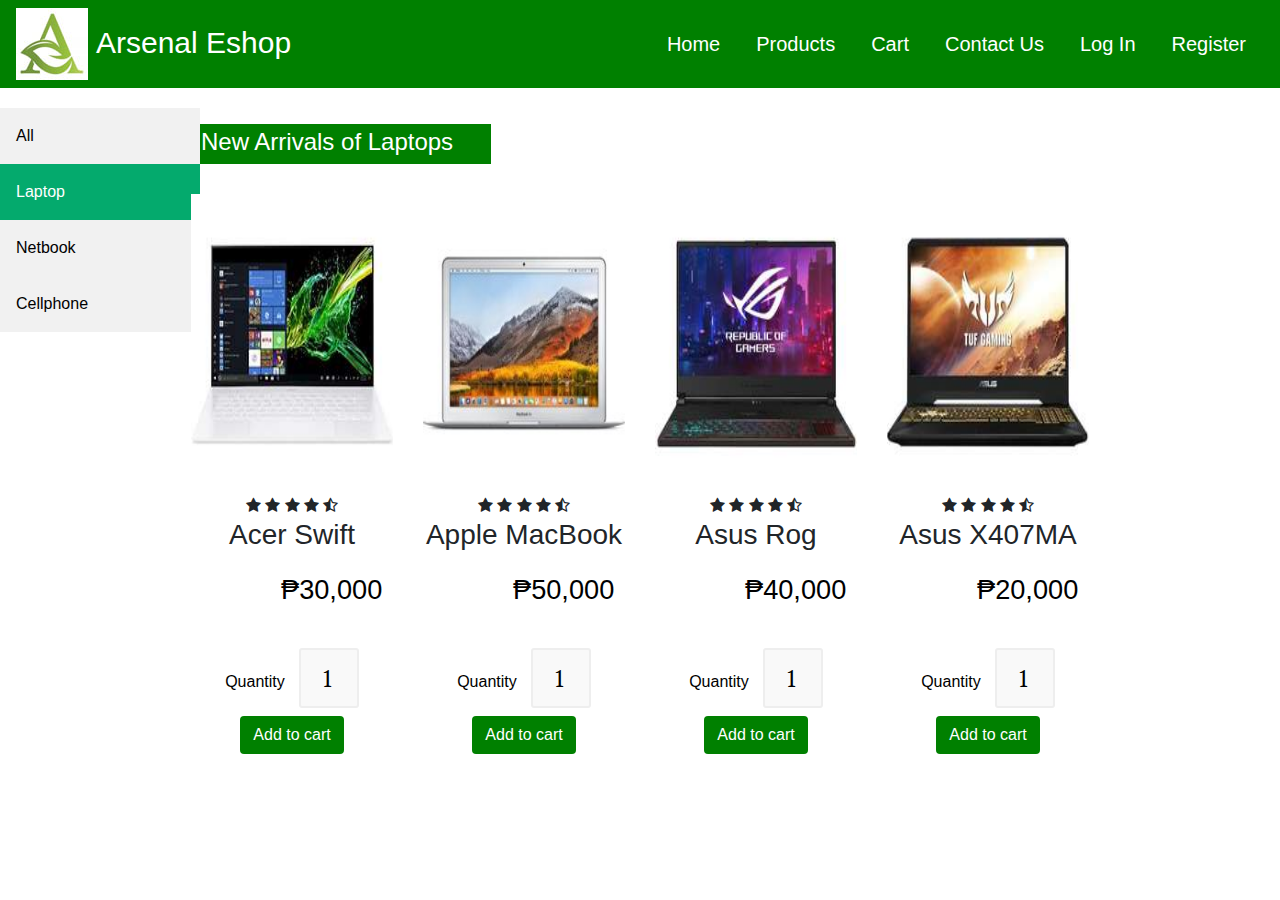
<file: productlaptop.html>
<!DOCTYPE html>
<html>
<head>
<title>Products</title>
<meta charset="utf-8" />
<meta name="viewpoint" content="width=device-width,initial-scal=1.0">
<meta http-equip="X-UA-compatible" content="ie=edge">
<link rel="stylesheet" href="style.css" media="screen" type="text/css" />
<link rel="stylesheet" href="https://stackpath.bootstrapcdn.com/bootstrap/4.4.1/css/bootstrap.min.css">
<link rel="stylesheet" href="https://stackpath.bootstrapcdn.com/font-awesome/4.7.0/css/font-awesome.min.css">
<script type="text/javascript" src="http://ajax.googleapis.com/ajax/libs/jquery/2.0.3/jquery.min.js"></script>
<script type="text/javascript" src="jquery.store.js"></script>
<script src="https://stackpath.bootstrapcdn.com/bootstrap/4.4.1/js/bootstrap.min.js"></script>
</head>

<section id="nav-bar">
		<nav class="navbar navbar-expand-lg navbar-light" style="background-color: green;">
  		
  		<button class="navbar-toggler" type="button" data-toggle="collapse" data-target="#navbarNav" aria-controls="navbarNav" aria-expanded="false" aria-label="Toggle navigation">
    			<span class="navbar-toggler-icon"></span>
  		</button>
  		<div class="Store" >
             <div class="logo" ><img src="images/logo.jpg"></div>
  		<a style="color:white; font-size: 30px;" href="index.html">Arsenal Eshop</a>
           
		</div>
  		<div class="collapse navbar-collapse" id="navbarNav">
  		
    		    		<ul class="navbar-nav ml-auto">
    		 <li class="nav-item">
        		<a style="color:white;" class="nav-link" href="index.html">Home</a>
      		</li>
    		 <li class="nav-item">
        		<a style="color:white;" class="nav-link" href="product.html">Products</a>
      		</li>
      		<li class="nav-item">
        		<a style="color:white;" class="nav-link" href="cart.html">Cart</a>
			
      		</li>
      		      		<li class="nav-item">
        		<a style="color:white;" class="nav-link" href="contact.html">Contact Us</a>
      		</li>
      		
      		
      		<li class="nav-item">
        		<a style="color:white;" class="nav-link" href="Login.html">Log In</a>
      		</li>
      		
      		<li class="nav-item">
        		<a style="color:white;" class="nav-link" href="Register.html" tabindex="-1" aria-disabled="true">Register</a>
      		</li>

      		
    		</ul>
  		</div>
		</nav>
</section>
<div class="sidebar">
 <a href="product.html">All</a>
  <a class="active" href="productlaptop.html">Laptop</a>
  <a href="productnetbook.html">Netbook</a>
  <a href="productphone.html">Cellphone</a>
</div>
<!-- Page content -->


<section class="new-arrivals">
<div id="site">
	<div class="container">
		<div class="title-box">
		<h2>New Arrivals of Laptops</h2>
		</div>
		<div class="row">
			<div class="col-md-3">
			<div class="product-top">
				<img src="images/acer swift.jpg">
				<div class="overlay-right">
					<button type="button" class="btn btn-secondary" title="Quick Shop">
					<i class="fa fa-eye"></i>
					</button>
					
					<button type="button" class="btn btn-secondary" title="Add to Wishlist">
					<i class="fa fa-heart-o"></i>
					</button>
					
					<button type="button" class="btn btn-secondary" title="Add to Cart">
					<i class="fa fa-shopping-cart"></i>
					</button>
				</div>
			</div>
			
			
			<div class="product-bottom text-center">
			<i class="fa fa-star"></i>
			<i class="fa fa-star"></i>
			<i class="fa fa-star"></i>
			<i class="fa fa-star"></i>
			<i class="fa fa-star-half-o"></i>
			<h3>Acer Swift</h3>
			<div class="product-description" data-name="Acer Swift" data-price="30000">
				
				<p class="product-price">&#8369;30,000</p>
				<form class="add-to-cart" action="cart.html" method="post">
							<div>
								<label for="qty-2">Quantity</label>
								<input type="text" name="qty-2" id="qty-2" class="qty" value="1" />
							</div>
							<p><input type="submit" value="Add to cart" class="btn" /></p>
						</form>
						
			</div>
			</div>
			</div>

			
			<div class="col-md-3">
			<div class="product-top">
				<img src="images/apple.jpg">
				<div class="overlay-right">
					<button type="button" class="btn btn-secondary" title="Quick Shop">
					<i class="fa fa-eye"></i>
					</button>
					
					<button type="button" class="btn btn-secondary" title="Add to Wishlist">
					<i class="fa fa-heart-o"></i>
					</button>
					
					<button type="button" class="btn btn-secondary" title="Add to Cart">
					<i class="fa fa-shopping-cart"></i>
					</button>
				</div>
			</div>
			
			
			<div class="product-bottom text-center">
			<i class="fa fa-star"></i>
			<i class="fa fa-star"></i>
			<i class="fa fa-star"></i>
			<i class="fa fa-star"></i>
			<i class="fa fa-star-half-o"></i>
			<h3>Apple MacBook</h3>
			<div class="product-description" data-name="Apple MacBook" data-price="50000">
				
				<p class="product-price">&#8369;50,000</p>
				<form class="add-to-cart" action="cart.html" method="post">
							<div>
								<label for="qty-2">Quantity</label>
								<input type="text" name="qty-2" id="qty-2" class="qty" value="1" />
							</div>
							<p><input type="submit" value="Add to cart" class="btn" /></p>
						</form>
						
			</div>
			</div>
			</div>



			<div class="col-md-3">
			<div class="product-top">
				<img src="images/asus rog.jpg">
				<div class="overlay-right">
					<button type="button" class="btn btn-secondary" title="Quick Shop">
					<i class="fa fa-eye"></i>
					</button>
					
					<button type="button" class="btn btn-secondary" title="Add to Wishlist">
					<i class="fa fa-heart-o"></i>
					</button>
					
					<button type="button" class="btn btn-secondary" title="Add to Cart">
					<i class="fa fa-shopping-cart"></i>
					</button>
				</div>
			</div>
			
			
			<div class="product-bottom text-center">
			<i class="fa fa-star"></i>
			<i class="fa fa-star"></i>
			<i class="fa fa-star"></i>
			<i class="fa fa-star"></i>
			<i class="fa fa-star-half-o"></i>
			<h3>Asus Rog</h3>
			<div class="product-description" data-name="Asus Rog" data-price="40000">
				
				<p class="product-price">&#8369;40,000</p>
				<form class="add-to-cart" action="cart.html" method="post">
							<div>
								<label for="qty-2">Quantity</label>
								<input type="text" name="qty-2" id="qty-2" class="qty" value="1" />
							</div>
							<p><input type="submit" value="Add to cart" class="btn" /></p>
						</form>
						
						
			</div>
			</div>
			</div>



			<div class="col-md-3">
			<div class="product-top">
				<img src="images/asus.jpg">
				<div class="overlay-right">
					<button type="button" class="btn btn-secondary" title="Quick Shop">
					<i class="fa fa-eye"></i>
					</button>
					
					<button type="button" class="btn btn-secondary" title="Add to Wishlist">
					<i class="fa fa-heart-o"></i>
					</button>
					
					<button type="button" class="btn btn-secondary" title="Add to Cart">
					<i class="fa fa-shopping-cart"></i>
					</button>
				</div>
			</div>
			
			
			<div class="product-bottom text-center">
			<i class="fa fa-star"></i>
			<i class="fa fa-star"></i>
			<i class="fa fa-star"></i>
			<i class="fa fa-star"></i>
			<i class="fa fa-star-half-o"></i>
			<h3>Asus X407MA</h3>
			<div class="product-description" data-name="Asus X407MA" data-price="20000">
				
				<p class="product-price">&#8369;20,000</p>
				<form class="add-to-cart" action="cart.html" method="post">
							<div>
								<label for="qty-2">Quantity</label>
								<input type="text" name="qty-2" id="qty-2" class="qty" value="1" />
							</div>
							<p><input type="submit" value="Add to cart" class="btn" /></p>
						</form>
						
			</div>
			</div>
			</div>			

		</div>



	</div>
</div>

</section>
          <footer id="site-info">
    Copyright &copy; Ecommerce Website 2021
  </footer>
</file>
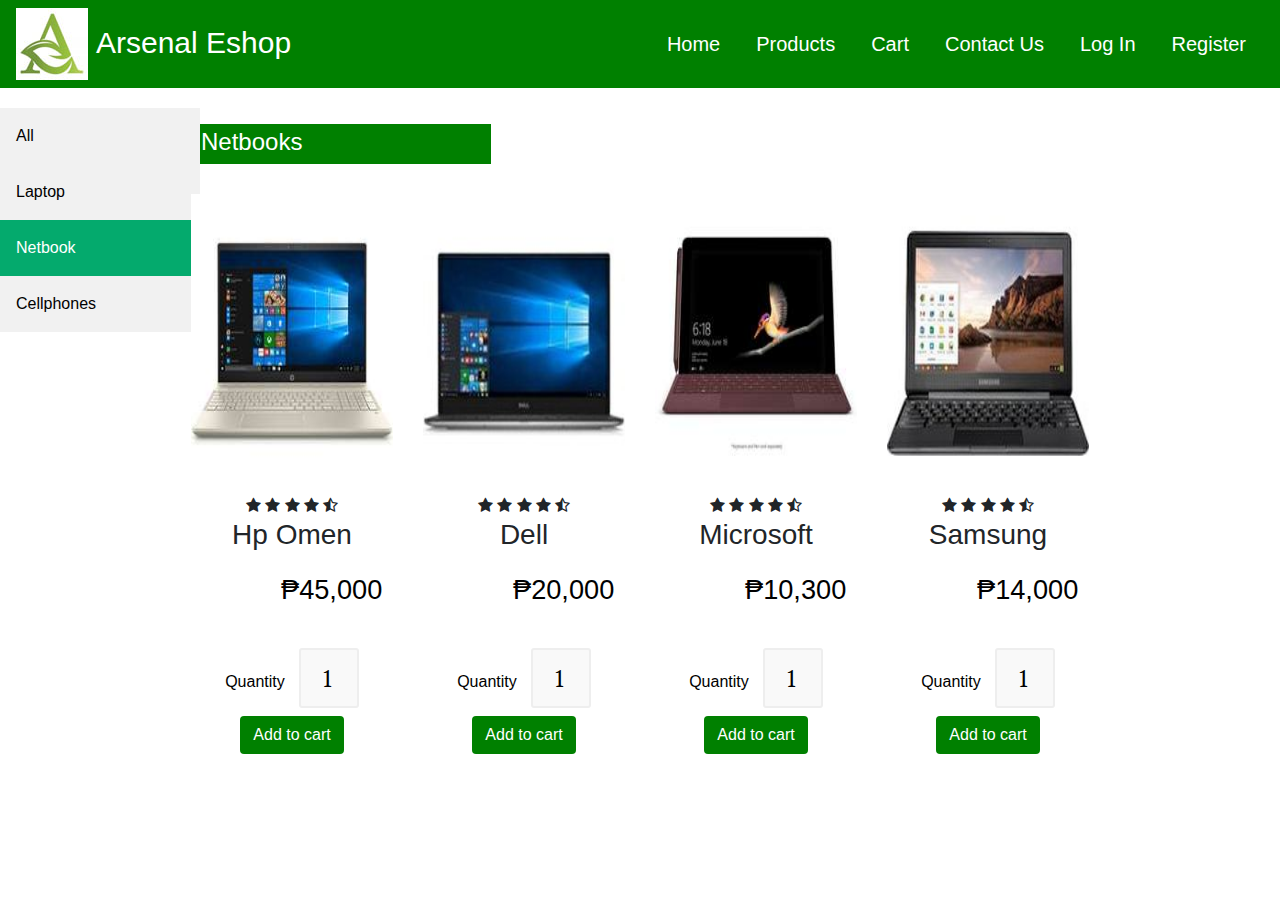
<file: productnetbook.html>
<!DOCTYPE html>
<html>
<head>
<title>Products</title>
<meta charset="utf-8" />
<meta name="viewpoint" content="width=device-width,initial-scal=1.0">
<meta http-equip="X-UA-compatible" content="ie=edge">
<link rel="stylesheet" href="style.css" media="screen" type="text/css" />
<link rel="stylesheet" href="https://stackpath.bootstrapcdn.com/bootstrap/4.4.1/css/bootstrap.min.css">
<link rel="stylesheet" href="https://stackpath.bootstrapcdn.com/font-awesome/4.7.0/css/font-awesome.min.css">
<script type="text/javascript" src="http://ajax.googleapis.com/ajax/libs/jquery/2.0.3/jquery.min.js"></script>
<script type="text/javascript" src="jquery.store.js"></script>
<script src="https://stackpath.bootstrapcdn.com/bootstrap/4.4.1/js/bootstrap.min.js"></script>
</head>

<section id="nav-bar">
		<nav class="navbar navbar-expand-lg navbar-light" style="background-color: green;">
  		
  		<button class="navbar-toggler" type="button" data-toggle="collapse" data-target="#navbarNav" aria-controls="navbarNav" aria-expanded="false" aria-label="Toggle navigation">
    			<span class="navbar-toggler-icon"></span>
  		</button>
  		<div class="Store" >
             <div class="logo" ><img src="images/logo.jpg"></div>
  		<a style="color:white; font-size: 30px;" href="index.html">Arsenal Eshop</a>
           
		</div>
  		<div class="collapse navbar-collapse" id="navbarNav">
  		
    		    		<ul class="navbar-nav ml-auto">
    		 <li class="nav-item">
        		<a style="color:white;" class="nav-link" href="index.html">Home</a>
      		</li>
    		 <li class="nav-item">
        		<a style="color:white;" class="nav-link" href="product.html">Products</a>
      		</li>
      		<li class="nav-item">
        		<a style="color:white;" class="nav-link" href="cart.html">Cart</a>
			
      		</li>
      		      		<li class="nav-item">
        		<a style="color:white;" class="nav-link" href="contact.html">Contact Us</a>
      		</li>
      		
      		
      		<li class="nav-item">
        		<a style="color:white;" class="nav-link" href="Login.html">Log In</a>
      		</li>
      		
      		<li class="nav-item">
        		<a style="color:white;" class="nav-link" href="Register.html" tabindex="-1" aria-disabled="true">Register</a>
      		</li>

      		
    		</ul>
  		</div>
		</nav>
</section>
<div class="sidebar">
 <a href="product.html">All</a>
  <a href="productlaptop.html">Laptop</a>
  <a class="active" href="productnetbook.html">Netbook</a>
  <a href="productphone.html">Cellphones</a>
</div>
<!-- Page content -->


<section class="new-arrivals">
<div id="site">
	<div class="container">
		<div class="title-box">
		<h2>Netbooks</h2>
		</div>
		<div class="row">
					<div class="col-md-3">
			<div class="product-top">
				<img src="images/hp.jpg">
				<div class="overlay-right">
					<button type="button" class="btn btn-secondary" title="Quick Shop">
					<i class="fa fa-eye"></i>
					</button>
					
					<button type="button" class="btn btn-secondary" title="Add to Wishlist">
					<i class="fa fa-heart-o"></i>
					</button>
					
					<button type="button" class="btn btn-secondary" title="Add to Cart">
					<i class="fa fa-shopping-cart"></i>
					</button>
				</div>
			</div>
			
			
			<div class="product-bottom text-center">
			<i class="fa fa-star"></i>
			<i class="fa fa-star"></i>
			<i class="fa fa-star"></i>
			<i class="fa fa-star"></i>
			<i class="fa fa-star-half-o"></i>
			<h3>Hp Omen</h3>
			<div class="product-description" data-name="Couch" data-price="30">
				
				<p class="product-price">&#8369;45,000</p>
				<form class="add-to-cart" action="cart.html" method="post">
							<div>
								<label for="qty-2">Quantity</label>
								<input type="text" name="qty-2" id="qty-2" class="qty" value="1" />
							</div>
							<p><input type="submit" value="Add to cart" class="btn" /></p>
						</form>
						
			</div>
			</div>
			</div>

			
			<div class="col-md-3">
			<div class="product-top">
				<img src="images/dell.jpg">
				<div class="overlay-right">
					<button type="button" class="btn btn-secondary" title="Quick Shop">
					<i class="fa fa-eye"></i>
					</button>
					
					<button type="button" class="btn btn-secondary" title="Add to Wishlist">
					<i class="fa fa-heart-o"></i>
					</button>
					
					<button type="button" class="btn btn-secondary" title="Add to Cart">
					<i class="fa fa-shopping-cart"></i>
					</button>
				</div>
			</div>
			
			
			<div class="product-bottom text-center">
			<i class="fa fa-star"></i>
			<i class="fa fa-star"></i>
			<i class="fa fa-star"></i>
			<i class="fa fa-star"></i>
			<i class="fa fa-star-half-o"></i>
			<h3>Dell</h3>
			<div class="product-description" data-name="Dell" data-price="20000">
				
				<p class="product-price">&#8369;20,000</p>
				<form class="add-to-cart" action="cart.html" method="post">
							<div>
								<label for="qty-2">Quantity</label>
								<input type="text" name="qty-2" id="qty-2" class="qty" value="1" />
							</div>
							<p><input type="submit" value="Add to cart" class="btn" /></p>
						</form>
						
			</div>
			</div>
			</div>



			<div class="col-md-3">
			<div class="product-top">
				<img src="images/microsoft.jpg">
				<div class="overlay-right">
					<button type="button" class="btn btn-secondary" title="Quick Shop">
					<i class="fa fa-eye"></i>
					</button>
					
					<button type="button" class="btn btn-secondary" title="Add to Wishlist">
					<i class="fa fa-heart-o"></i>
					</button>
					
					<button type="button" class="btn btn-secondary" title="Add to Cart">
					<i class="fa fa-shopping-cart"></i>
					</button>
				</div>
			</div>
			
			
			<div class="product-bottom text-center">
			<i class="fa fa-star"></i>
			<i class="fa fa-star"></i>
			<i class="fa fa-star"></i>
			<i class="fa fa-star"></i>
			<i class="fa fa-star-half-o"></i>
			<h3>Microsoft</h3>
			<div class="product-description" data-name="Table" data-price="16">
				
				<p class="product-price">&#8369;10,300</p>
				<form class="add-to-cart" action="cart.html" method="post">
							<div>
								<label for="qty-2">Quantity</label>
								<input type="text" name="qty-2" id="qty-2" class="qty" value="1" />
							</div>
							<p><input type="submit" value="Add to cart" class="btn" /></p>
						</form>
						
			</div>
			</div>
			</div>



			<div class="col-md-3">
			<div class="product-top">
				<img src="images/samsung.jpg">
				<div class="overlay-right">
					<button type="button" class="btn btn-secondary" title="Quick Shop">
					<i class="fa fa-eye"></i>
					</button>
					
					<button type="button" class="btn btn-secondary" title="Add to Wishlist">
					<i class="fa fa-heart-o"></i>
					</button>
					
					<button type="button" class="btn btn-secondary" title="Add to Cart">
					<i class="fa fa-shopping-cart"></i>
					</button>
				</div>
			</div>
			
			
			<div class="product-bottom text-center">
			<i class="fa fa-star"></i>
			<i class="fa fa-star"></i>
			<i class="fa fa-star"></i>
			<i class="fa fa-star"></i>
			<i class="fa fa-star-half-o"></i>
			<h3>Samsung</h3>
			<div class="product-description" data-name="Samsung" data-price="14000">
				
				<p class="product-price">&#8369;14,000</p>
				<form class="add-to-cart" action="cart.html" method="post">
							<div>
								<label for="qty-2">Quantity</label>
								<input type="text" name="qty-2" id="qty-2" class="qty" value="1" />
							</div>
							<p><input type="submit" value="Add to cart" class="btn" /></p>
						</form>
						
			</div>
			</div>
			</div>				

		</div>


	</div>
</div>

</section>
          <footer id="site-info">
    Copyright &copy; Ecommerce Website 2021
  </footer>
</file>
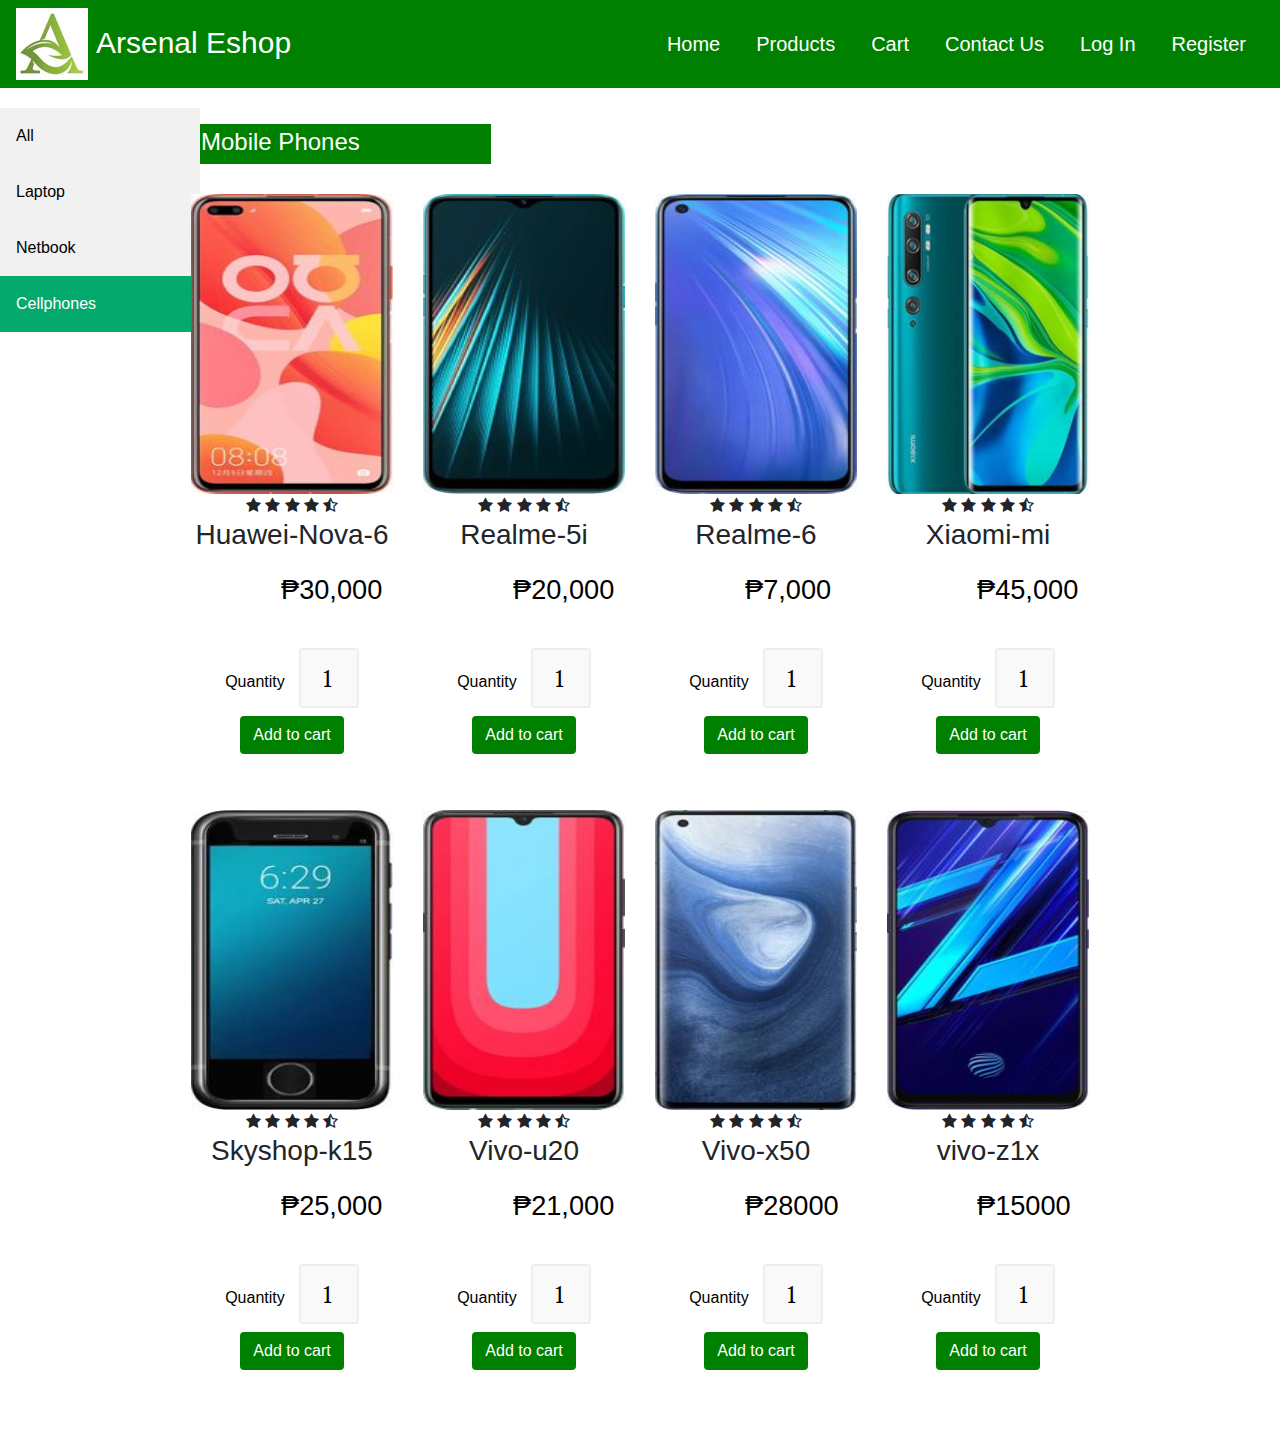
<file: productphone.html>
<!DOCTYPE html>
<html>
<head>
<title>Products</title>
<meta charset="utf-8" />
<meta name="viewpoint" content="width=device-width,initial-scal=1.0">
<meta http-equip="X-UA-compatible" content="ie=edge">
<link rel="stylesheet" href="style.css" media="screen" type="text/css" />
<link rel="stylesheet" href="https://stackpath.bootstrapcdn.com/bootstrap/4.4.1/css/bootstrap.min.css">
<link rel="stylesheet" href="https://stackpath.bootstrapcdn.com/font-awesome/4.7.0/css/font-awesome.min.css">
<script type="text/javascript" src="http://ajax.googleapis.com/ajax/libs/jquery/2.0.3/jquery.min.js"></script>
<script type="text/javascript" src="jquery.store.js"></script>
<script src="https://stackpath.bootstrapcdn.com/bootstrap/4.4.1/js/bootstrap.min.js"></script>
</head>

<section id="nav-bar">
		<nav class="navbar navbar-expand-lg navbar-light" style="background-color: green;">
  		
  		<button class="navbar-toggler" type="button" data-toggle="collapse" data-target="#navbarNav" aria-controls="navbarNav" aria-expanded="false" aria-label="Toggle navigation">
    			<span class="navbar-toggler-icon"></span>
  		</button>
  		<div class="Store" >
             <div class="logo" ><img src="images/logo.jpg"></div>
  		<a style="color:white; font-size: 30px;" href="index.html">Arsenal Eshop</a>
           
		</div>
  		<div class="collapse navbar-collapse" id="navbarNav">
  		
    		    		<ul class="navbar-nav ml-auto">
    		 <li class="nav-item">
        		<a style="color:white;" class="nav-link" href="index.html">Home</a>
      		</li>
    		 <li class="nav-item">
        		<a style="color:white;" class="nav-link" href="product.html">Products</a>
      		</li>
      		<li class="nav-item">
        		<a style="color:white;" class="nav-link" href="cart.html">Cart</a>
			
      		</li>
      		      		<li class="nav-item">
        		<a style="color:white;" class="nav-link" href="contact.html">Contact Us</a>
      		</li>
      		
      		
      		<li class="nav-item">
        		<a style="color:white;" class="nav-link" href="Login.html">Log In</a>
      		</li>
      		
      		<li class="nav-item">
        		<a style="color:white;" class="nav-link" href="Register.html" tabindex="-1" aria-disabled="true">Register</a>
      		</li>

      		
    		</ul>
  		</div>
		</nav>
</section>
<div class="sidebar">
 <a href="product.html">All</a>
  <a href="productlaptop.html">Laptop</a>
   <a href="productnetbook.html">Netbook</a>
  <a class="active" href="productphone.html">Cellphones</a>
</div>
<!-- Page content -->

<section class="on-sale">
<div id="site">
	<div class="container">
		<div class="title-box">
		<h2>Mobile Phones</h2>
		</div>
		<div class="row">
			<div class="col-md-3">
			<div class="product-top">
				<img src="images/huawei-nova-6.jpg">
				<div class="overlay-right">
					<button type="button" class="btn btn-secondary" title="Quick Shop">
					<i class="fa fa-eye"></i>
					</button>
					
					<button type="button" class="btn btn-secondary" title="Add to Wishlist">
					<i class="fa fa-heart-o"></i>
					</button>
					
					<button type="button" class="btn btn-secondary" title="Add to Cart">
					<i class="fa fa-shopping-cart"></i>
					</button>
				</div>
			</div>
			
			
			<div class="product-bottom text-center">
			<i class="fa fa-star"></i>
			<i class="fa fa-star"></i>
			<i class="fa fa-star"></i>
			<i class="fa fa-star"></i>
			<i class="fa fa-star-half-o"></i>
			<h3>Huawei-Nova-6</h3>
			<div class="product-description" data-name="huawei-nova-6" data-price="30000">
				
				<p class="product-price">&#8369;30,000</p>
				<form class="add-to-cart" action="cart.html" method="post">
							<div>
								<label for="qty-2">Quantity</label>
								<input type="text" name="qty-2" id="qty-2" class="qty" value="1" />
							</div>
							<p><input type="submit" value="Add to cart" class="btn" /></p>
						</form>
						
			</div>
			</div>
			</div>

			
			<div class="col-md-3">
			<div class="product-top">
				<img src="images/realme-5i.jpg">
				<div class="overlay-right">
					<button type="button" class="btn btn-secondary" title="Quick Shop">
					<i class="fa fa-eye"></i>
					</button>
					
					<button type="button" class="btn btn-secondary" title="Add to Wishlist">
					<i class="fa fa-heart-o"></i>
					</button>
					
					<button type="button" class="btn btn-secondary" title="Add to Cart">
					<i class="fa fa-shopping-cart"></i>
					</button>
				</div>
			</div>
			
			
			<div class="product-bottom text-center">
			<i class="fa fa-star"></i>
			<i class="fa fa-star"></i>
			<i class="fa fa-star"></i>
			<i class="fa fa-star"></i>
			<i class="fa fa-star-half-o"></i>
			<h3>Realme-5i</h3>
			
			<div class="product-description" data-name="realme-5i" data-price="20000">
				
				<p class="product-price">&#8369;20,000</p>
				<form class="add-to-cart" action="cart.html" method="post">
							<div>
								<label for="qty-2">Quantity</label>
								<input type="text" name="qty-2" id="qty-2" class="qty" value="1" />
							</div>
							<p><input type="submit" value="Add to cart" class="btn" /></p>
						</form>
						
			</div>
			</div>
			</div>



			<div class="col-md-3">
			<div class="product-top">
				<img src="images/realme-6.jpg">
				<div class="overlay-right">
					<button type="button" class="btn btn-secondary" title="Quick Shop">
					<i class="fa fa-eye"></i>
					</button>
					
					<button type="button" class="btn btn-secondary" title="Add to Wishlist">
					<i class="fa fa-heart-o"></i>
					</button>
					
					<button type="button" class="btn btn-secondary" title="Add to Cart">
					<i class="fa fa-shopping-cart"></i>
					</button>
				</div>
			</div>
			
			
			<div class="product-bottom text-center">
			<i class="fa fa-star"></i>
			<i class="fa fa-star"></i>
			<i class="fa fa-star"></i>
			<i class="fa fa-star"></i>
			<i class="fa fa-star-half-o"></i>
			<h3>Realme-6</h3>
			<div class="product-description" data-name="realme-5i" data-price="7000">
				
				<p class="product-price">&#8369;7,000</p>
				<form class="add-to-cart" action="cart.html" method="post">
							<div>
								<label for="qty-2">Quantity</label>
								<input type="text" name="qty-2" id="qty-2" class="qty" value="1" />
							</div>
							<p><input type="submit" value="Add to cart" class="btn" /></p>
						</form>
						
			</div>
			</div>
			</div>



			<div class="col-md-3">
			<div class="product-top">
				<img src="images/xiaomi-mi-note-10-pr.jpg">
				<div class="overlay-right">
					<button type="button" class="btn btn-secondary" title="Quick Shop">
					<i class="fa fa-eye"></i>
					</button>
					
					<button type="button" class="btn btn-secondary" title="Add to Wishlist">
					<i class="fa fa-heart-o"></i>
					</button>
					
					<button type="button" class="btn btn-secondary" title="Add to Cart">
					<i class="fa fa-shopping-cart"></i>
					</button>
				</div>
			</div>
			
			
			<div class="product-bottom text-center">
			<i class="fa fa-star"></i>
			<i class="fa fa-star"></i>
			<i class="fa fa-star"></i>
			<i class="fa fa-star"></i>
			<i class="fa fa-star-half-o"></i>
			<h3>Xiaomi-mi</h3>
			<div class="product-description" data-name="xiaomi-mi-note-10-pr" data-price="45000">
				
				<p class="product-price">&#8369;45,000</p>
				<form class="add-to-cart" action="cart.html" method="post">
							<div>
								<label for="qty-2">Quantity</label>
								<input type="text" name="qty-2" id="qty-2" class="qty" value="1" />
							</div>
							<p><input type="submit" value="Add to cart" class="btn" /></p>
						</form>
						
			</div>
			</div>
			</div>			

		</div>



	<div class="row">
			<div class="col-md-3">
			<div class="product-top">
				<img src="images/skyshop-k15.jpg">
				<div class="overlay-right">
					<button type="button" class="btn btn-secondary" title="Quick Shop">
					<i class="fa fa-eye"></i>
					</button>
					
					<button type="button" class="btn btn-secondary" title="Add to Wishlist">
					<i class="fa fa-heart-o"></i>
					</button>
					
					
				</div>
			</div>
			
			
			<div class="product-bottom text-center">
			<i class="fa fa-star"></i>
			<i class="fa fa-star"></i>
			<i class="fa fa-star"></i>
			<i class="fa fa-star"></i>
			<i class="fa fa-star-half-o"></i>
			<h3>Skyshop-k15</h3>
			<div class="product-description" data-name="skyshop-k15" data-price="25000">
				
				<p class="product-price">&#8369;25,000</p>
				<form class="add-to-cart" action="cart.html" method="post">
							<div>
								<label for="qty-2">Quantity</label>
								<input type="text" name="qty-2" id="qty-2" class="qty" value="1" />
							</div>
							<p><input type="submit" value="Add to cart" class="btn" /></p>
						</form>
						
			</div>
			</div>
			</div>

			
			<div class="col-md-3">
			<div class="product-top">
				<img src="images/vivo-u20.jpg">
				<div class="overlay-right">
					<button type="button" class="btn btn-secondary" title="Quick Shop">
					<i class="fa fa-eye"></i>
					</button>
					
					<button type="button" class="btn btn-secondary" title="Add to Wishlist">
					<i class="fa fa-heart-o"></i>
					</button>
					
					<button type="button" class="btn btn-secondary" title="Add to Cart">
					<i class="fa fa-shopping-cart"></i>
					</button>
				</div>
			</div>
			
			
			<div class="product-bottom text-center">
			<i class="fa fa-star"></i>
			<i class="fa fa-star"></i>
			<i class="fa fa-star"></i>
			<i class="fa fa-star"></i>
			<i class="fa fa-star-half-o"></i>
			<h3>Vivo-u20</h3>
			<div class="product-description" data-name="vivo-u20" data-price="28">
				
				<p class="product-price">&#8369;21,000</p>
				<form class="add-to-cart" action="cart.html" method="post">
							<div>
								<label for="qty-2">Quantity</label>
								<input type="text" name="qty-2" id="qty-2" class="qty" value="1" />
							</div>
							<p><input type="submit" value="Add to cart" class="btn" /></p>
						</form>
						
			</div>
			</div>
			</div>



			<div class="col-md-3">
			<div class="product-top">
				<img src="images/vivo-x50-pro-5g.jpg">
				<div class="overlay-right">
					<button type="button" class="btn btn-secondary" title="Quick Shop">
					<i class="fa fa-eye"></i>
					</button>
					
					<button type="button" class="btn btn-secondary" title="Add to Wishlist">
					<i class="fa fa-heart-o"></i>
					</button>
					
					<button type="button" class="btn btn-secondary" title="Add to Cart">
					<i class="fa fa-shopping-cart"></i>
					</button>
				</div>
			</div>
			
			
			<div class="product-bottom text-center">
			<i class="fa fa-star"></i>
			<i class="fa fa-star"></i>
			<i class="fa fa-star"></i>
			<i class="fa fa-star"></i>
			<i class="fa fa-star-half-o"></i>
			<h3>Vivo-x50</h3>
			<div class="product-description" data-name="vivo-x50-pro-5g" data-price="28000">
				
				<p class="product-price">&#8369;28000</p>
				<form class="add-to-cart" action="cart.html" method="post">
							<div>
								<label for="qty-2">Quantity</label>
								<input type="text" name="qty-2" id="qty-2" class="qty" value="1" />
							</div>
							<p><input type="submit" value="Add to cart" class="btn" /></p>
						</form>
						
			</div>
			</div>
			</div>



			<div class="col-md-3">
			<div class="product-top">
				<img src="images/vivo-z1x-4gb-ram-128.jpg">
				<div class="overlay-right">
					<button type="button" class="btn btn-secondary" title="Quick Shop">
					<i class="fa fa-eye"></i>
					</button>
					
					<button type="button" class="btn btn-secondary" title="Add to Wishlist">
					<i class="fa fa-heart-o"></i>
					</button>
					
					<button type="button" class="btn btn-secondary" title="Add to Cart">
					<i class="fa fa-shopping-cart"></i>
					</button>
				</div>
			</div>
			
			
			<div class="product-bottom text-center">
			<i class="fa fa-star"></i>
			<i class="fa fa-star"></i>
			<i class="fa fa-star"></i>
			<i class="fa fa-star"></i>
			<i class="fa fa-star-half-o"></i>
			<h3>vivo-z1x</h3>
			
			<div class="product-description" data-name="vivo-z1x-4gb-ram-128" data-price="15000">
				
				<p class="product-price">&#8369;15000
				</p>
				<form class="add-to-cart" action="cart.html" method="post">
							<div>
								<label for="qty-2">Quantity</label>
								<input type="text" name="qty-2" id="qty-2" class="qty" value="1" />
							</div>
							<p><input type="submit" value="Add to cart" class="btn" /></p>
						</form>
						
			</div>
			</div>
			</div>	


		</div>






	</div>
</div>

</section>
          <footer id="site-info">
    Copyright &copy; Ecommerce Website 2021
  </footer>
</file>
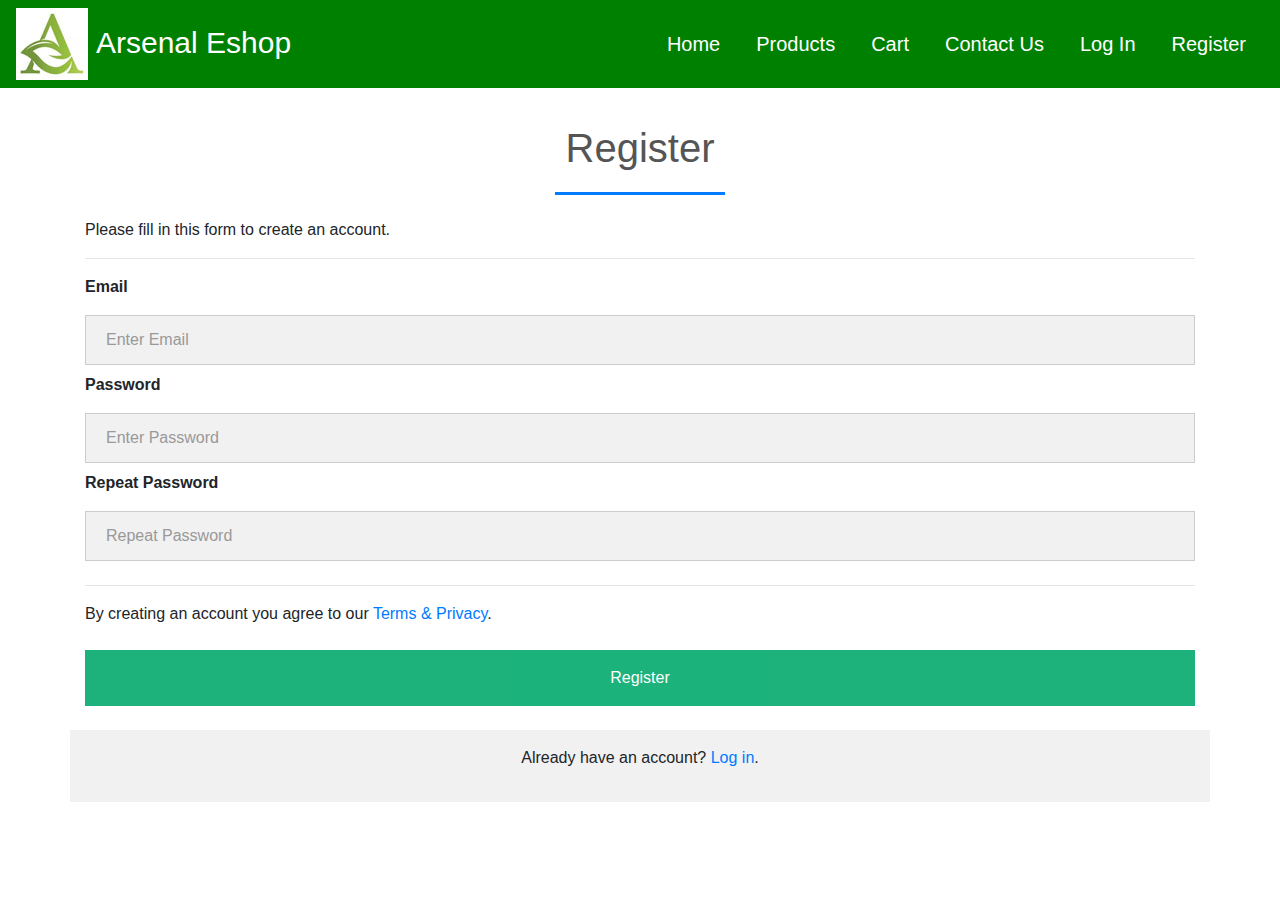
<file: Register.html>
<!DOCTYPE html>
<html>
<head>
<title>Teams</title>
<meta charset="utf-8" />
<meta name="viewpoint" content="width=device-width,initial-scal=1.0">
<meta http-equip="X-UA-compatible" content="ie=edge">
<link rel="stylesheet" href="style.css" media="screen" type="text/css" />
<link rel="stylesheet" href="https://stackpath.bootstrapcdn.com/bootstrap/4.4.1/css/bootstrap.min.css">
<link rel="stylesheet" href="https://stackpath.bootstrapcdn.com/font-awesome/4.7.0/css/font-awesome.min.css">
<script type="text/javascript" src="http://ajax.googleapis.com/ajax/libs/jquery/2.0.3/jquery.min.js"></script>
<script type="text/javascript" src="jquery.store.js"></script>
<script src="https://stackpath.bootstrapcdn.com/bootstrap/4.4.1/js/bootstrap.min.js"></script>
</head>

<section id="nav-bar">
		<nav class="navbar navbar-expand-lg navbar-light" style="background-color: green;">
  		
  		<button class="navbar-toggler" type="button" data-toggle="collapse" data-target="#navbarNav" aria-controls="navbarNav" aria-expanded="false" aria-label="Toggle navigation">
    			<span class="navbar-toggler-icon"></span>
  		</button>
  		<div class="Store" >
             <div class="logo" ><img src="images/logo.jpg"></div>
  		<a style="color:white; font-size: 30px;" href="index.html">Arsenal Eshop</a>
           
		</div>
  		<div class="collapse navbar-collapse" id="navbarNav">
  		
    		    		<ul class="navbar-nav ml-auto">
    		 <li class="nav-item">
        		<a style="color:white;" class="nav-link" href="index.html">Home</a>
      		</li>
    		 <li class="nav-item">
        		<a style="color:white;" class="nav-link" href="product.html">Products</a>
      		</li>
      		<li class="nav-item">
        		<a style="color:white;" class="nav-link" href="cart.html">Cart</a>
			
      		</li>
      		      		<li class="nav-item">
        		<a style="color:white;" class="nav-link" href="contact.html">Contact Us</a>
      		</li>
      		

      		<li class="nav-item">
        		<a style="color:white;" class="nav-link" href="Login.html">Log In</a>
      		</li>
      		
           <li class="nav-item">
        		<a style="color:white;" class="nav-link" href="Register.html">Register</a>
      		</li>
      		

      		
    		</ul>
  		</div>
		</nav>
</section>

<form action="action_page.php">
  <div class="container">
    <h1>Register</h1>
    <p>Please fill in this form to create an account.</p>
    <hr>

    <label for="email"><b>Email</b></label>
    <input type="text" placeholder="Enter Email" name="email" id="email" required>

    <label for="psw"><b>Password</b></label>
    <input type="password" placeholder="Enter Password" name="psw" id="psw" required>

    <label for="psw-repeat"><b>Repeat Password</b></label>
    <input type="password" placeholder="Repeat Password" name="psw-repeat" id="psw-repeat" required>
    <hr>

    <p>By creating an account you agree to our <a href="#">Terms & Privacy</a>.</p>
    <a href="Login.html" type="submit" class="registerbtn"><center>Register</center></a>
  </div>

  <div class="container signin">
    <p>Already have an account? <a href="Login.html">Log in</a>.</p>
      
  </div>
    
</form>
</file>
<file: style.css>
@import url(http://fonts.googleapis.com/css?family=PT+Serif:400,700,400italic);
$itemGrow: 1.2;
$duration: 250ms;


*{
	margin:0;
	padding: 0;
}

#nav-bar
{
	position:sticky;
	top: 0;
	z-index: 10;
	margin-bottom: 
	
}

/* Add a black background color to the top navigation bar */
.topnav 
{
  	overflow: hidden;
	
 	
}

/* Style the links inside the navigation bar */
.topnav a 
{
  float: left;
  display: block;
  color: black;
  text-align: center;
  padding: 26px 16px;
  text-decoration: none;
  font-size: 17px;
  
}

/* Change the color of links on hover */
.topnav a:hover {
  background-color: #ddd;
  color: black;
}

/* Style the "active" element to highlight the current page */
.topnav a.active {
  background-color: #00CDCD;
  
}

.navbarNav ul .li
{
	color: white;
	background-color: black;
}

.topnav a 
{
  	background-color: white;
	font-size: 20px;
  
}
.navbar-brand img
{
	height:100px;
	padding-left:0;
	
}

.navbar-nav li
{
	padding: 0 10px;
}

.navbar-nav li a
{
	float: right;
	text-align: left;
	font-size: 20px;
  	
	
}


#nav-bar ul li a:hover
{
	color:#007bff!important;
}

.navbar
{
	background-color: #00CDCD;
	margin-bottom: 20px;
	
}

.navbar-toggler
{
	border: none;
	
}

.navbar-link
{
	color:#555!important;
	font-weight:600;
	font-size:16px;
}


#Slider
{
	
	width: auto;
	height: 240px;;
}



/*-----product images------*/
.featured-categories
{
	margin: 50px 0;
	
}

.featured-categories img
{
	width: 100%;
	padding: 20px 0;
	transition: 1s;
	cursor: pointer;
	height: 240px;
}

.featured-categories img:hover
{
	transform: scale(1.1)
}

/*---on sale---*/
.title-box
{
	background: green;
	color: #fff;
	width: 300px;
	padding: 4px 10px;
	height: 40px;
	margin-bottom: 30px;
	display: flex;
	margin-top: 70px;
}



.title-box h2
{
	font-size: 24px;	
}
.title-box::after
{
	content: '';
	border-top: 40px #00cdcd;
	border-right: 50px solid transparent;
	position: absolute;
	display: flex;
	margin-top: -4px;
	margin-left: 170px;
}

h1, h2, h3, h4, h5, h6 {
	font-weight: normal;
	font-size: 50%;
}

#site {
	max-width: 960px;
	margin: -70px auto;
	padding: 0 1em;
}



/*-----product-top css-------*/

.product-top img
{
	width: 100%;
	height: 300px;
}
.overlay-right
{
	display: block;
	opacity: 0;
	position: absolute;
	top: 10%;
	margin-left: 0;
	width: 70px;
	margin-bottom: 5%;
	margin-top: 5%;
	
}
.overlay-right .fa
{
	cursor: pointer;
	background-color: #fff;
	color: #000;
	height: 35px;
	width: 35px;
	font-size: 20px;
	padding: 7px;
	margin-bottom: 5%;
	margin-top: 10px;;
	 

}
.overlay-right .btn-secondary
{
	background: none !important;
	border: none !important;
	box-shadow: none !important;
}
.product-top:hover .overlay-right
{
	opacity: 1;
	margin-left: 5%;
	transition: 0.5s;
}

.product-bottom h3
{
	font-size: 28px;
	padding-bottom: 10px; 
}

#masthead {
	margin-top: 3em;
	padding: 2em 0 0.5em 0;
	border-bottom: 1px solid #ddd;
}

#masthead h1 {
	margin: 0;
	font-size: 3.5em;
	overflow: hidden;
	padding-left: 85px;
	min-height: 82px;
	line-height: 2.3;
	
	
	
}

.tagline {
	float: right;
	color: #00CDCD;
	font-size: 14px;
	padding-top: 3.5em;
}

#products ul {
	margin: 1.5em 0;
	padding: 0;
	list-style: none;
	overflow: hidden;
}

#products li {
	float: left;
	width: 31%;
	margin: 0 1%;
	display: block;
}

.product-image {
	width: 100%;
	padding: 20px 0;
	transition: 1s;
	cursor: pointer;
	height: 300px;
	overflow: hidden;
	
}

.product-description {
	
	
	color: black;
	border-radius: 5px;
}

.product-name {
	text-align: center;
	color: black;
	margin: 0;
	font-size: 1.4em;
	
	
	text-transform: uppercase;
	letter-spacing: 0.1em;
}

.product-price {
	width: 2.7em;
	height: 2em;
	font-size: 1.7em;
	text-align: center;
	margin-left: 90px;
	background: #fff;
	color: black;
	
}

form.add-to-cart div
{
	text-align: center;
	color: black;

	
	
}

form.add-to-cart p 
{
	text-align: center;
	
	color: #00CDCD;
}

form.add-to-cart p .btn
{
	text-align: center;
	
	color: white;
	background: green;
	margin-bottom: 40px;
}


form input.qty {
	width: 60px;
	border: 2px solid #eee;
	font: 1.5em 'PT Serif', serif;
	background: #f9f9f9;
	color: #000;
	border-radius: 3px;
	margin-left: 0.4em;
	
}

.btn{
	display: inline-block;
	background: #800;
	color: white;
	
	padding: 0.3em 1em;
	text-align: center;
	border-radius: 4px;
	border: 1px solid white;
}
 a.btn {
	display: inline-block;
	background: blue;
	color: #fff;
	font: 1em 'PT Serif', serif;
	padding: 0.3em 1em;
	text-align: center;
	border-radius: 4px;
	border: 1px solid #a00;
}




#about
{
	padding-top: 50px;
	padding-bottom: 50px;
	color:#555;
}


#about .btn
{
	margin-top:20px;
	margin-bottom:30px;
	
}

.about-content
{
	padding-top: 20px;
    margin-bottom: 30px;
}

.skills-bar p
{
	margin-bottom:6px;
	font-weight: 600;
}

.progress-bar
{
	border-radius:16px;
}

.progress
{
	border-radius:16px!important;
	margin-bottom: 20px;
	
}

#services
{
	background: blue;
	background-size: cover;
	background-position: center;
	color:#555!important;
	background-attachment: fixed;
	padding-top:50px;
	padding-bottom: 50px;
}



#services h1
{
	text-align: center;
	color:#fff!important;
	padding-bottom: 10px;
}

#services h1::after
{
	content: '';
	background:#efefef;
	display: block;
	height:3px;
	width:170px;
	margin: 20px auto 5px;
}
#services h3
{
	font-weight: 400;
	color: white;
	margin: auto;
}
#services p
{
	font-weight: 400;
	color: white;
	margin: auto;
	margin-top: 20px;
}


#services i
{
	
	color: white;
}

.icon
{
	font-size:40px;
	margin:20px auto;
	padding: 20px;
	height: 80px;
	width:80px;
	border:1px solid #fff;
	border-radius:50%;
}

.services .col-md-4:hover{
	background:#007bff;
	cursor: pointer;
	transition: 0.7s;
	
}


/*-------team-------*/
#team
{
	padding-top: 50px;
	padding-bottom: 50px;
	color: #555;
	
}

h1
{
	text-align: center;
	color: #555!important;
	padding-bottom: 10px;
}

h1::after
{
	content:'';
	background: #007bff;
	display: block;
	height: 3px;
	width: 170px;
	margin: 20px auto 5px;
}

.profile-pic .img-box
{
	opacity: 1;
	display: block;
	position: relative;
}

.profile-pic .img-box img
{
	filter: grayscale(1);
	
}

.profile-pic .img-box img:hover
{
	filter: grayscale(0);
	cursor: pointer;
	
}

.profile-pic h2
{
	font-size: 22px;
	font-weight: bold;
	margin-top:15px;
	color: #007bff!important;
	
}

.profile-pic h3
{
	font-size: 15px;
	font-weight: bold;
	margin-top:15px;
	color: black;
	
}

#team .fa
{
	height:25px;
	width: 25px;
	color: #007bff !important;
	background: #fff;
	padding: 4px;
	border-radius: 50%;
}

.img-box ul
{
	padding: 15px 0;
	position: absolute;
	z-index: 2;
	bottom: 0;
	left: 50%;
	transform: translateX(-50%);
	opacity: 0;
}

.img-box ul li
{
	padding: 5px;
	display: inline-block;
}

.img-box:hover ul
{
	opacity: 1;
	
}

.img-box ul, .img-box ul
{
	transition: 0.5s;
}

.img-responsive
{
	height: 250px;
	width: 200px;
	margin: 0px 50px;
	
	
}


/*-------contact---------*/

#contact
{
	background: #efefef;
	padding-top: 40px;
	padding-bottom: 40px;
	color: #777;

}

.contact-form
{
	padding: 15px;
}

::placeholder
{
	color: #999!important;
}

.follow
{
	background: #fff;
	padding: 10px;
	margin: 15px;
}

.contact-info .fa
{
	margin: 10px;
	color: #007bff;
	font-weight: bold;
}



#site-info12 {
	height: 3em;
	width: 100%;
	line-height: 3;
	text-align: center;
	background: green;
    margin-top: 20px;
	position: inherit;
	color: #fff;
	left: 0;
    margin-top: 223px;
}

#site-info33 {
	height: 3em;
	width: 100%;
	line-height: 3;
	text-align: center;
	background: green;
    margin-top: 20px;
	position: inherit;
	color: #fff;
	left: 0;
    margin-top: 100px;
}





#site-info {
	height: 3em;
	width: 100%;
	line-height: 3;
	text-align: center;
	background: green;
    margin-top: 540px;
	position: fixed;
	color: #fff;
	left: 0;
    margin-bottom: -100px;
}
#site-info2 {
	height: 3em;
	width: 100%;
	line-height: 3;
	text-align: center;
	background: green;
    margin-top: 436px;
	color: #fff;
	left: 0;
    position: fixed;
}
#site-info1 {
	height: 3em;
	width: 100%;
	line-height: 3;
	text-align: center;
	background: green;
    margin-top: 436px;
	color: #fff;
	left: 0;
    position: fixed;
}


body#checkout-page #site-info {
}

#shopping-cart {
	margin: 1.5em 0;
}

.shopping-cart {
	border: 1px solid #ddd;
	border-collapse: collapse;
	border-spacing: 0;
	width: 100%;
	table-layout: fixed;
}

.shopping-cart th {
	font-size: 1.3em;
	padding: 0.3em;
	width: 33.3%;
	border: 1px solid #ddd;
	text-transform: uppercase;
}

.shopping-cart td {
	padding: 0.3em;
	width: 33.3%;
	border: 1px solid #ddd;
}

.shopping-cart tr:nth-child(even) {
	background: #fafafa;
},

.shopping-cart td.pdelete {
	text-align: center;
}

.pdelete a,
.pdelete a:hover {
	color: #c00;
	text-decoration: none;
	font-size: 2.5em;
	display: block;
	text-align: center;
}

#shopping-cart-actions {
	margin: 1.5em 0;
	padding: 0;
	list-style: none;
	text-align: center;
    margin-bottom: -153px;
}

#shopping-cart-actions li {
	display: inline-block;
	margin-right: 1em;
}

#pricing {
	padding: 0.5em;
	margin: 1em 0;
	background: #fafafa;
}

#sub-total, #shipping {
	margin: 1.5em ;
	text-align: right;
}

#sub-total span,
#shipping span {
	margin-left: 1em;
}

#content > h1,
#checkout-order-form h2 {
	font-size: 2em;
	text-align: center;
    margin-top: 10%;
}

#pricing #sub-total,
#pricing #shipping {
	margin: 1em 0;
}

#checkout-order-form {
	margin: 1.5em 0;
}

#checkout-order-form fieldset {
	border: 1px solid #ddd;
	border-radius: 6px;
	padding: 1em;
    height: 400px;
	margin-bottom: 1.3em;
}

#checkout-order-form legend {
	padding: 0.3em;
	background: #fafafa;
	font-weight: bold;
    
}

#checkout-order-form div {
	margin-bottom: 1em;
}

#checkout-order-form label {
	display: block;
	font-weight: bold;
	margin-bottom: 0.3em;
	text-align: left;
}

#checkout-order-form input[type="text"] {
	width: 200px;
	display: block;
	background: #fff;
	border: 1px solid #ddd;
	border-radius: 4px;
	padding: 0.1em;
}

#checkout-order-form select {
	width: 200px;
	display: block;
}

.message {
	display: block;
	margin: 0.5em 0;
	color: red;
}

#user-details {
	margin: 1.5em 0;
}

#user-details > h2 {
	text-align: center;
	font-size: 2em;
}

#user-details-content {
	margin: 1.5em 0;
	padding: 1em;
	border: 1px solid #ddd;
	border-radius: 6px;
	overflow: hidden;
}

#user-details-content .detail {
	float: left;
	width: 46%;
}

#user-details-content .detail.right {
	float: right;
}

#user-details-content .detail > h2 {
	text-align: center;
	font-size: 1.6em;
	margin-bottom: 0.5em;
}

#user-details-content ul {
	margin: 0 0 1em 0;
	padding: 0;
	list-style: none;
}

#user-details-content li {
	display: block;
	margin-bottom: 0.5em;
	padding-bottom: 0.3em;
	border-bottom: 1px solid #ddd;
}

#paypal-form {
	margin: 1.5em 0;
}

/* Add padding to containers */
.container1 {
  padding: 16px;
    width: 70px;
}

/* Full-width input fields */
input[type=text], input[type=password] {
  width: 100%;
  padding: 15px;
  margin: 5px 0 22px 0;
  display: inline-block;
  border: none;
  background: #f1f1f1;
}

input[type=text]:focus, input[type=password]:focus {
  background-color: #ddd;
  outline: none;
}

/* Overwrite default styles of hr */
hr {
  border: 1px solid #f1f1f1;
  margin-bottom: 25px;
}

/* Set a style for the submit/register button */
.registerbtn {
  background-color: #04AA6D;
  color: white;
  padding: 16px 20px;
  margin: 8px 0;
  border: none;
  cursor: pointer;
  width: 100%;
  opacity: 0.9;
}

.registerbtn:hover {
  opacity:1;
}

/* Add a blue text color to links */
a {
  color: dodgerblue;
}
#submit-order{
    margin-top: 10px;
}

/* Set a grey background color and center the text of the "sign in" section */
.signin {
  background-color: #f1f1f1;
  text-align: center;
}    

.modal {
  display: none; /* Hidden by default */
  position: fixed; /* Stay in place */
  z-index: 1; /* Sit on top */
  left: 0;
  top: 0;
  width: 100%; /* Full width */
  height: 100%; /* Full height */
  overflow: auto; /* Enable scroll if needed */
  background-color: rgb(0,0,0); /* Fallback color */
  background-color: rgba(0,0,0,0.4); /* Black w/ opacity */
  padding-top: 60px;
}

/* Modal Content/Box */
.modal-content {
  background-color: #fefefe;
  margin: 5px auto; /* 15% from the top and centered */
  border: 1px solid #888;
  width: 80%; /* Could be more or less, depending on screen size */
}

/* The Close Button */
.close {
  /* Position it in the top right corner outside of the modal */
  position: absolute;
  right: 25px;
  top: 0;
  color: #000;
  font-size: 35px;
  font-weight: bold;
}

/* Close button on hover */
.close:hover,
.close:focus {
  color: red;
  cursor: pointer;
}

/* Add Zoom Animation */
.animate {
  -webkit-animation: animatezoom 0.6s;
  animation: animatezoom 0.6s
}

@-webkit-keyframes animatezoom {
  from {-webkit-transform: scale(0)}
  to {-webkit-transform: scale(1)}
}

@keyframes animatezoom {
  from {transform: scale(0)}
  to {transform: scale(1)}
}

input[type=text], input[type=password] {
  width: 100%;
  padding: 12px 20px;
  margin: 8px 0;
  display: inline-block;
  border: 1px solid #ccc;
  box-sizing: border-box;
}

/* Set a style for all buttons */
button {
  background-color: #04AA6D;
  color: white;
  padding: 14px 20px;
  margin: 8px 0;
  border: none;
  cursor: pointer;
  width: 100%;
}

/* Add a hover effect for buttons */
button:hover {
  opacity: 0.8;
}

/* Extra style for the cancel button (red) */
.cancelbtn {
  width: auto;
  padding: 10px 18px;
  background-color: #f44336;
}

/* Center the avatar image inside this container */
.imgcontainer {
  text-align: center;
  margin: 24px 0 12px 0;
}

/* Avatar image */
img.avatar {
  width: 40%;
  border-radius: 50%;
}

/* Add padding to containers */
.container {
  padding: 16px;
}

/* The "Forgot password" text */
span.psw {
  float: right;
  padding-top: 16px;
}

/* Change styles for span and cancel button on extra small screens */
@media screen and (max-width: 300px) {
  span.psw {
    display: block;
    float: none;
  }
  .cancelbtn {
    width: 100%;
  }
}

.sidebar {
  padding: 0;
  width: 200px;
  background-color: #f1f1f1;
  position: absolute;

  overflow: auto;
    
}

/* Sidebar links */
.sidebar a {
  display: block;
  color: black;
  padding: 16px;
  text-decoration: none;
}

/* Active/current link */
.sidebar a.active {
  background-color: #04AA6D;
  color: white;
}

/* Links on mouse-over */
.sidebar a:hover:not(.active) {
  background-color: #555;
  color: white;
}

/* Page content. The value of the margin-left property should match the value of the sidebar's width property */
div.content {
  margin-left: 200px;
  padding: 1px 16px;
    margin-top: 10%;
}

/* On screens that are less than 700px wide, make the sidebar into a topbar */
.asda{
   box-sizing: border-box;
    margin-left: 20px;
    width: 250px;
    position: fixed;
   
    
    
}
.inner img{
    height: 600px;
    margin-top: -500px;
    width: 1000px;
    margin-left: 50px;
}
.about{
    width: 800px;
    margin-left: 400px;
    margin-top: 310px;
    margin-bottom: 20px;
    position: fixed;
}

.Store a{
    margin-left: 80px;
    position: absolute;
    margin-top: -60px;
    
}

.inner img{
    position: fixed;
    height: 300px;
    width: 850px;
    margin-top: 10px;
    margin-left: 400px;
    margin-bottom: 10px;
}
</file>
